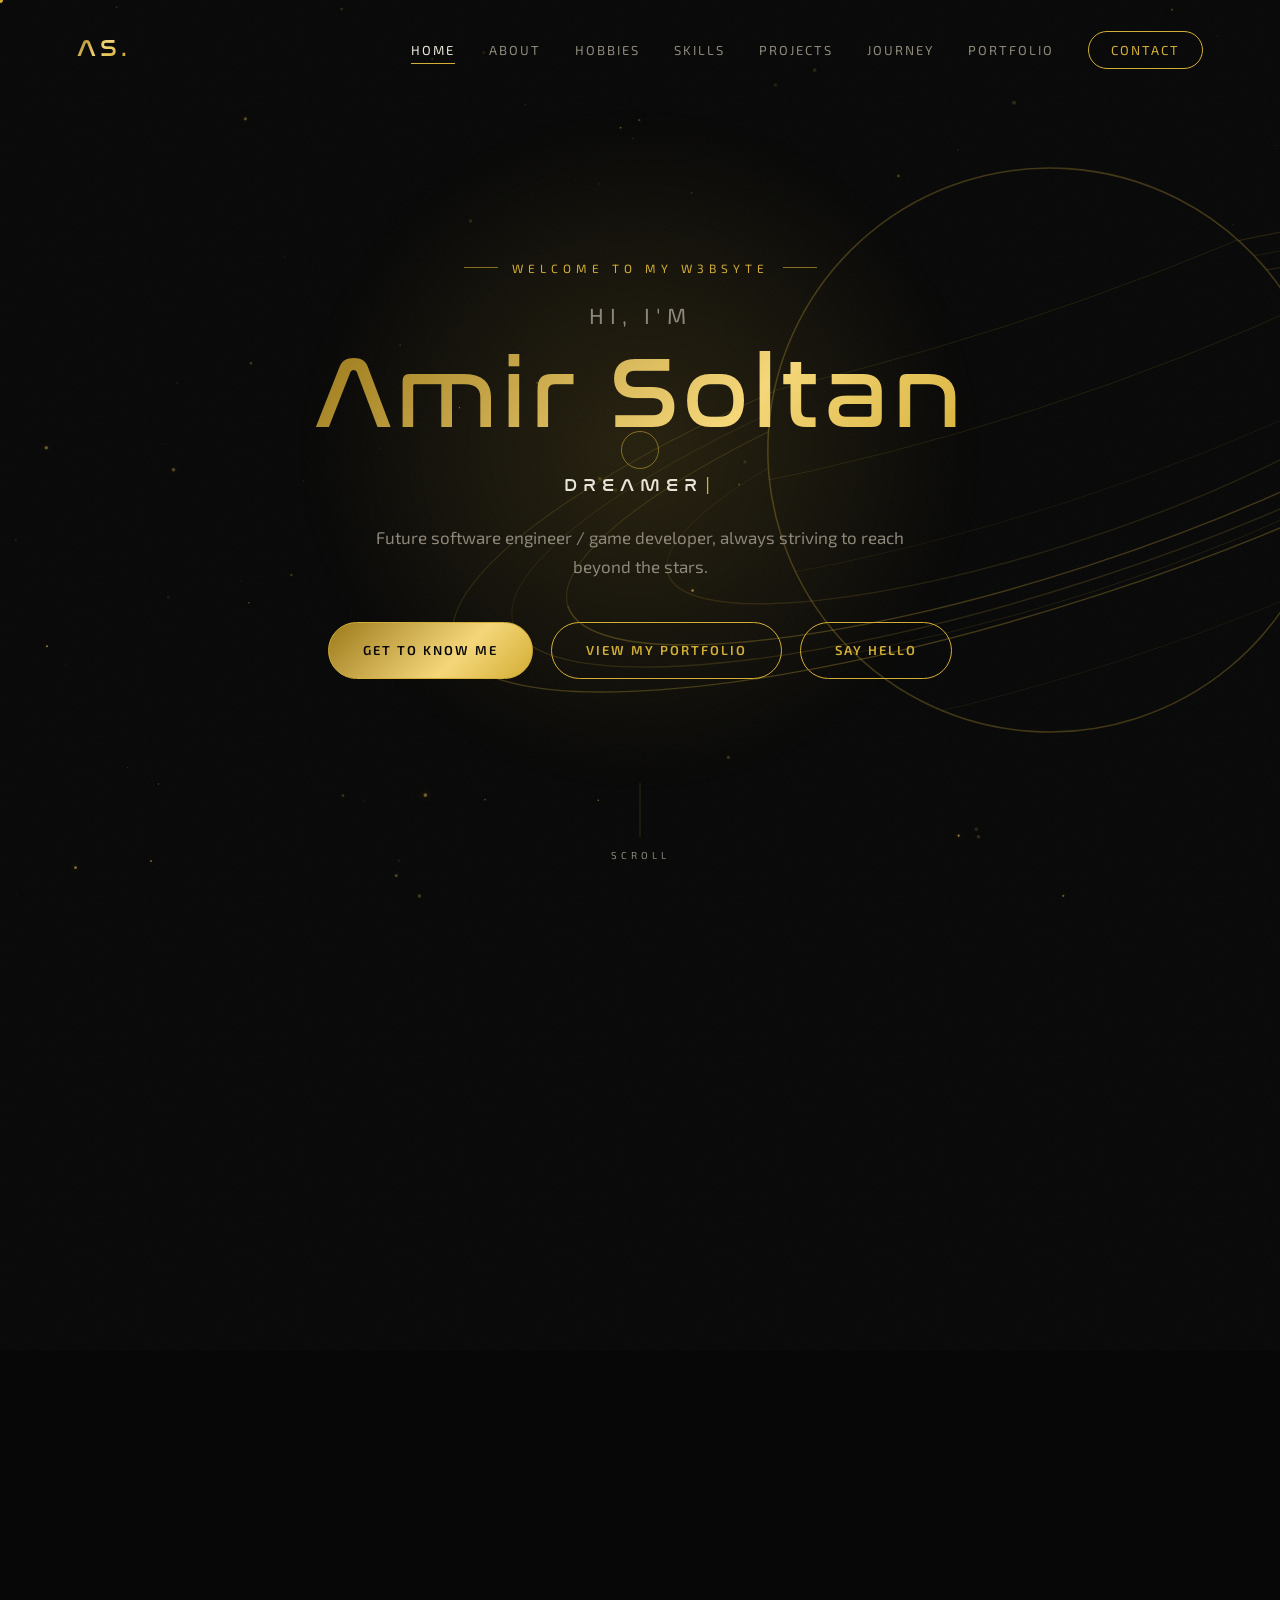
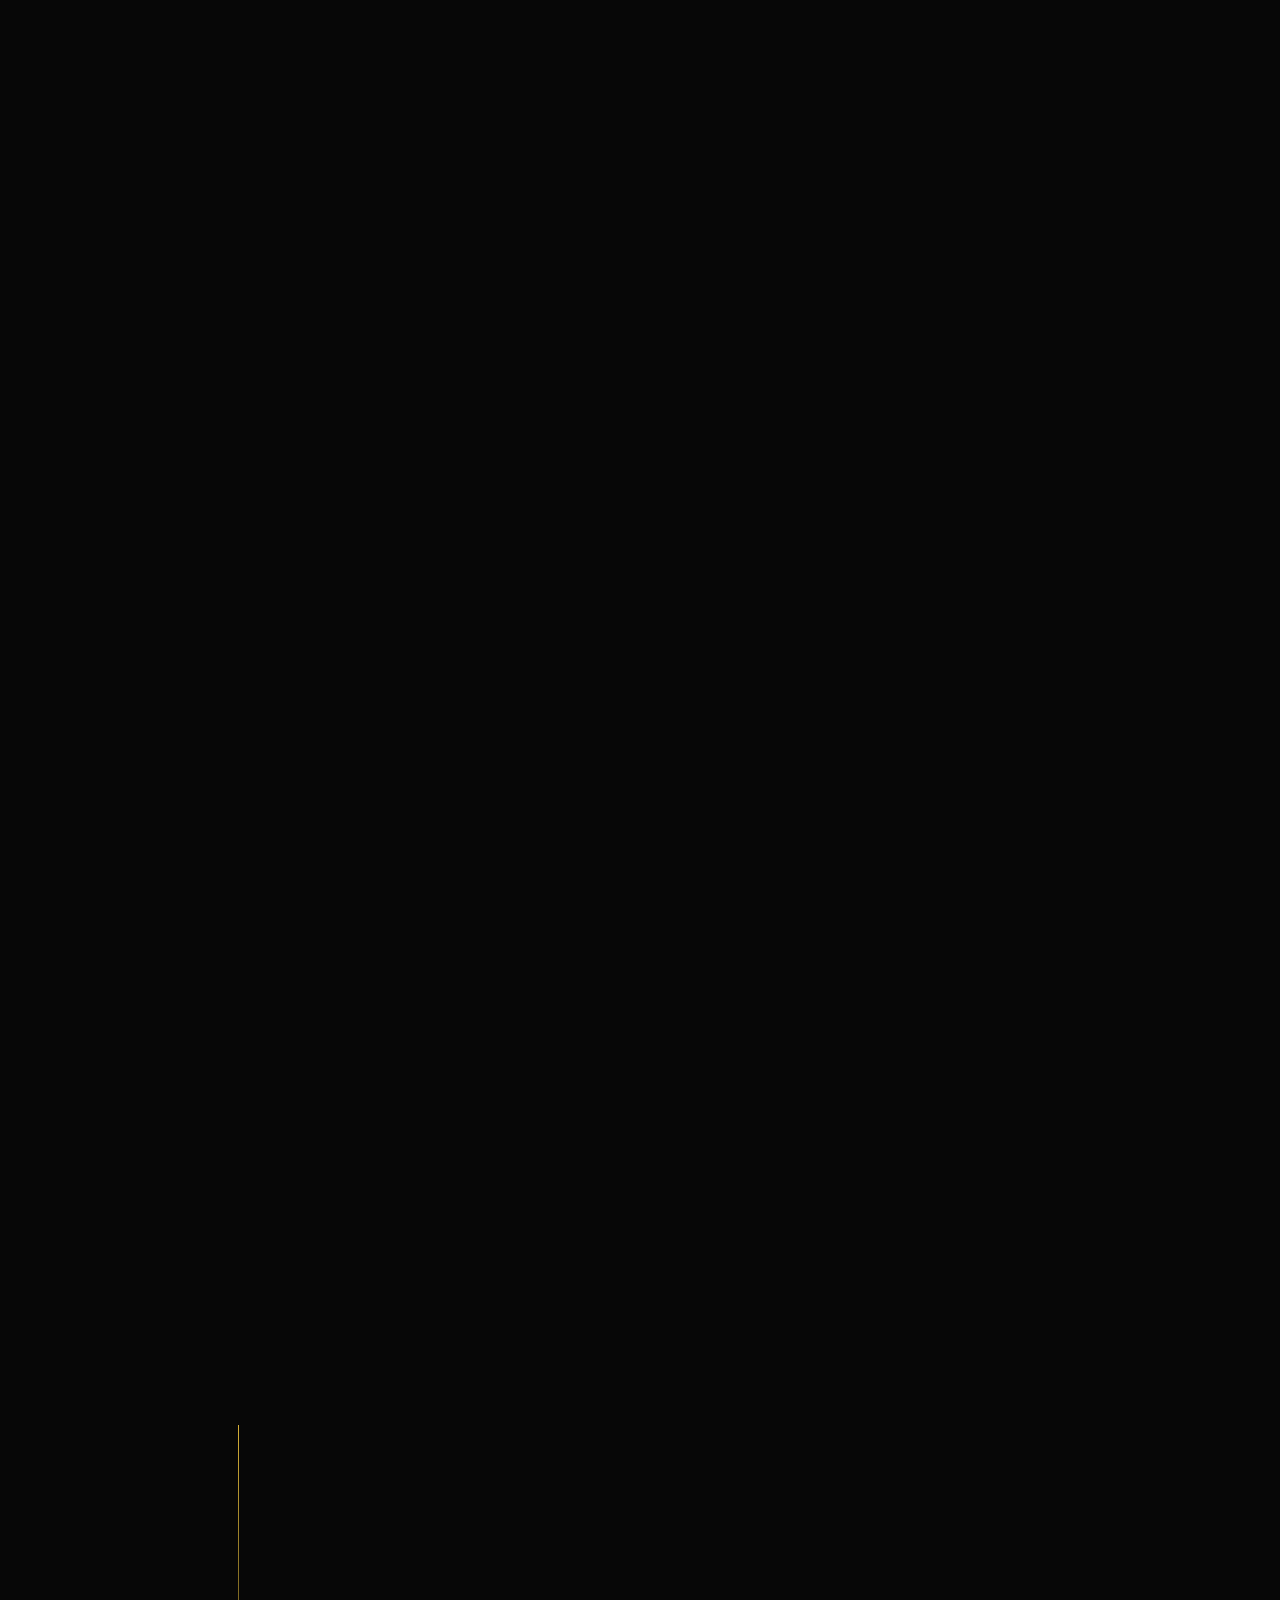
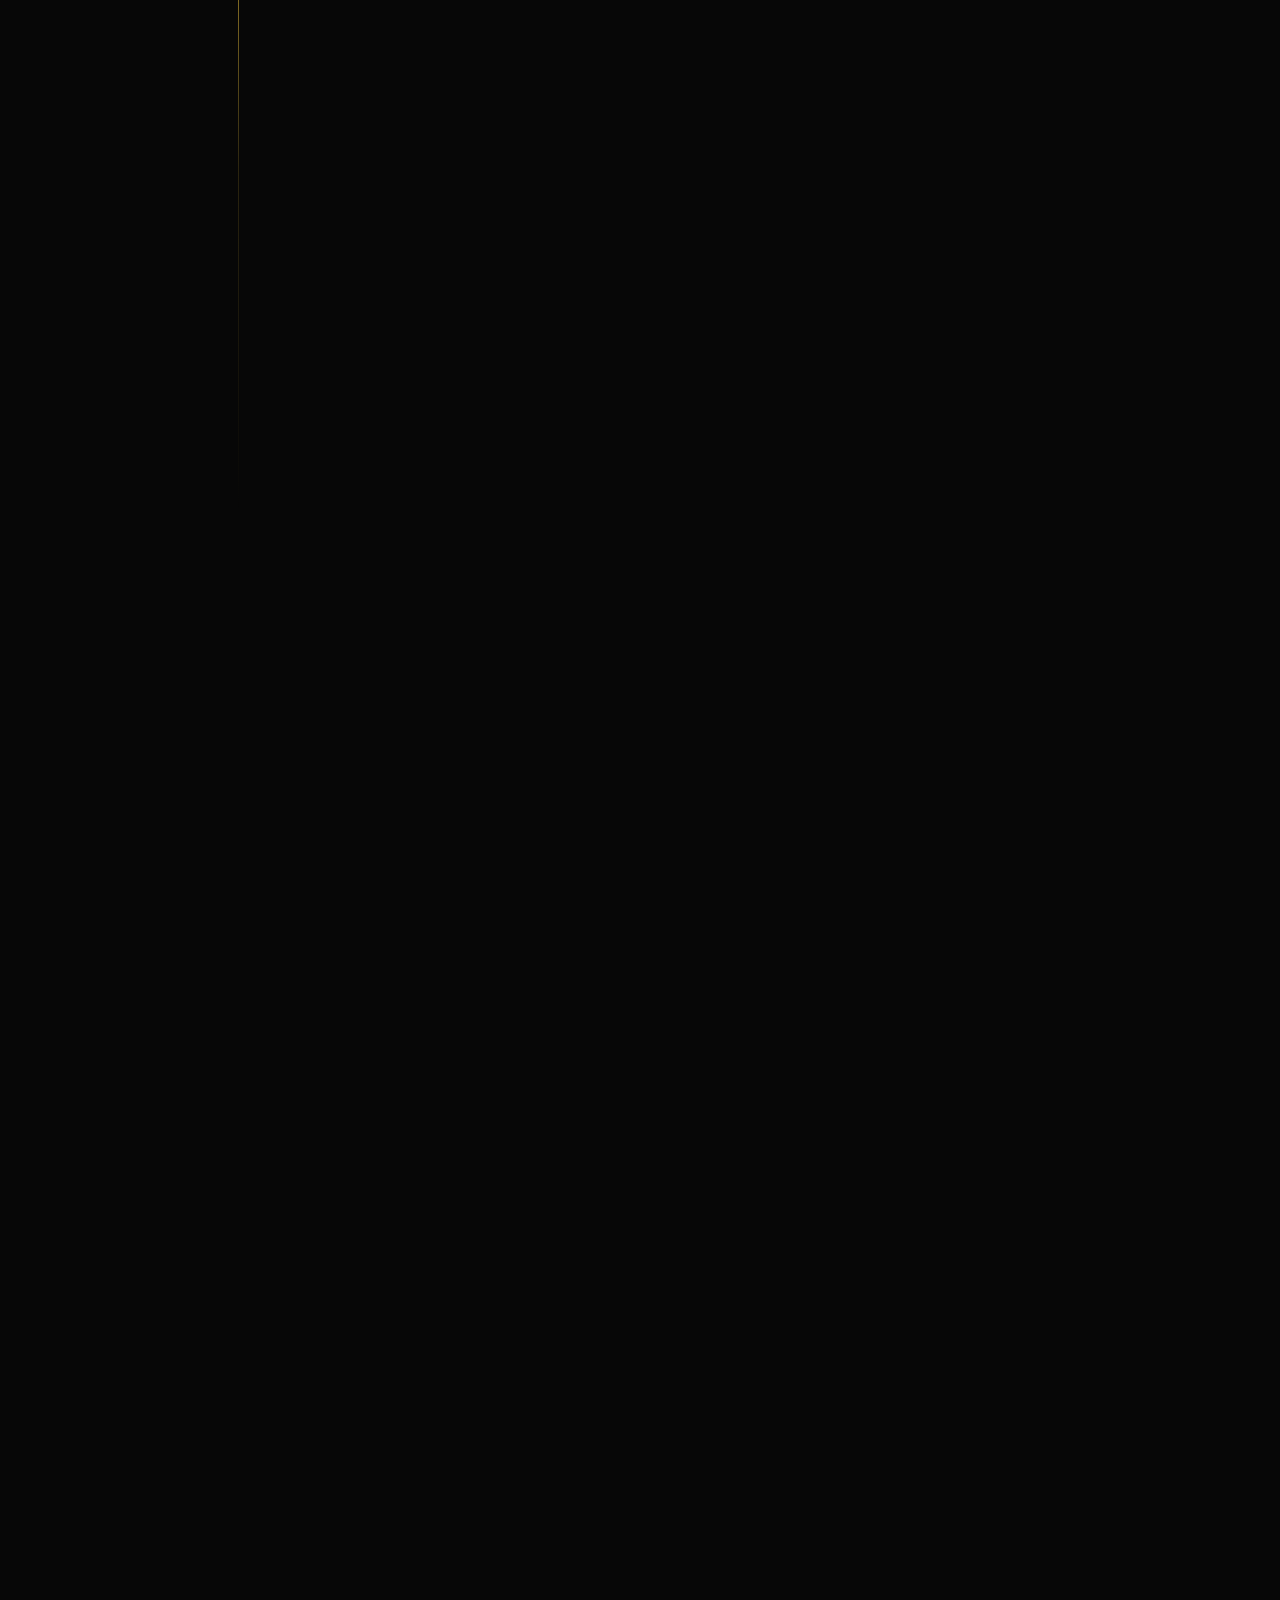
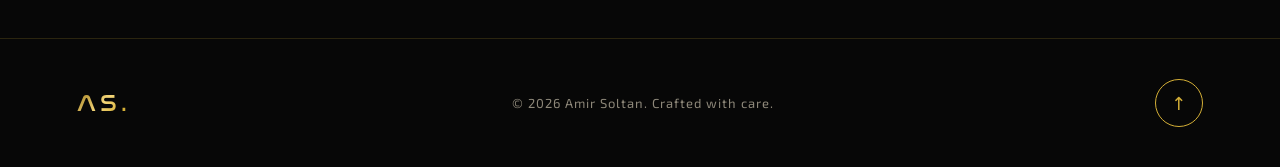
<file: index.html>
<!DOCTYPE html>
<html lang="en">
<head>
  <meta charset="UTF-8" />
  <meta name="viewport" content="width=device-width, initial-scale=1.0" />
  <title>Amir Soltan — Personal Website</title>
  <meta name="description" content="Personal website of Amir Soltan." />

  <link rel="preconnect" href="https://fonts.googleapis.com" />
  <link rel="preconnect" href="https://fonts.gstatic.com" crossorigin />
  <link href="https://fonts.googleapis.com/css2?family=Orbitron:wght@400;500;600;700;800&family=Exo+2:wght@300;400;500;600;700&display=swap" rel="stylesheet" />
  <link rel="stylesheet" href="style.css" />
</head>
<body>

  <!-- ===== Loading screen ===== -->
  <div class="preloader" id="preloader">
    <div class="preloader__mark">AS</div>
    <div class="preloader__bar"><span></span></div>
  </div>

  <!-- ===== Extras: cursor, scroll progress, background ===== -->
  <div class="cursor-dot" id="cursorDot"></div>
  <div class="cursor-ring" id="cursorRing"></div>
  <div class="scroll-progress" id="scrollProgress"></div>
  <canvas id="particles" aria-hidden="true"></canvas>
  <canvas id="meteors" aria-hidden="true"></canvas>
  <div class="planet" id="planet" aria-hidden="true">
    <svg class="planet__svg" viewBox="-300 -300 600 600" fill="none" stroke="currentColor" stroke-linecap="round">
      <defs>
        <clipPath id="planetClip"><circle r="118"/></clipPath>
      </defs>
      <g transform="rotate(-18)">
        <!-- rings, back half (hidden behind the planet) -->
        <g stroke-width="1.2" opacity=".55">
          <path d="M-262 0A262 64 0 0 1 262 0"/>
          <path d="M-236 0A236 57 0 0 1 236 0" opacity=".6"/>
          <path d="M-212 0A212 51 0 0 1 212 0"/>
          <path d="M-168 0A168 40 0 0 1 168 0" opacity=".5"/>
        </g>
        <!-- planet body -->
        <circle r="118" fill="var(--black)" stroke-width="1.6"/>
        <g clip-path="url(#planetClip)" stroke-width="1" opacity=".45">
          <path d="M-130 -62Q0 -48 130 -62"/>
          <path d="M-130 -26Q0 -10 130 -26"/>
          <path d="M-130 14Q0 32 130 14" opacity=".7"/>
          <path d="M-130 52Q0 72 130 52"/>
          <path d="M-130 84Q0 102 130 84" opacity=".7"/>
        </g>
        <!-- rings, front half (passes over the planet) -->
        <g stroke-width="1.4">
          <path d="M-262 0A262 64 0 0 0 262 0"/>
          <path d="M-236 0A236 57 0 0 0 236 0" opacity=".6"/>
          <path d="M-212 0A212 51 0 0 0 212 0"/>
          <path d="M-168 0A168 40 0 0 0 168 0" opacity=".5"/>
        </g>
      </g>
    </svg>
  </div>
  <div class="grain" aria-hidden="true"></div>

  <!-- ===== Navigation ===== -->
  <header class="nav" id="nav">
    <a href="#home" class="nav__logo">
      <span class="gold-text">AS</span><span class="nav__logo-dot">.</span>
    </a>
    <nav>
      <ul class="nav__links" id="navLinks">
        <li><a href="#home" class="nav__link active">Home</a></li>
        <li><a href="#about" class="nav__link">About</a></li>
        <li><a href="#hobbies" class="nav__link">Hobbies</a></li>
        <li><a href="#skills" class="nav__link">Skills</a></li>
        <li><a href="#projects" class="nav__link">Projects</a></li>
        <li><a href="#journey" class="nav__link">Journey</a></li>
        <li><a href="portfolio.html" class="nav__link">Portfolio</a></li>
        <li><a href="#contact" class="nav__link nav__link--cta">Contact</a></li>
      </ul>
    </nav>
    <button class="nav__toggle" id="navToggle" aria-label="Open menu">
      <span></span><span></span>
    </button>
  </header>

  <main>
    <!-- ===== HERO ===== -->
    <section class="hero" id="home">
      <div class="hero__glow"></div>
      <div class="hero__content">
        <p class="eyebrow reveal">WELCOME TO MY W3BSYTE</p>
        <h1 class="hero__title reveal">
          <span class="hero__hi">Hi, I'm</span>
          <span class="gold-text shimmer">Amir Soltan</span>
        </h1>
        <p class="hero__role reveal">
          <span class="typed" id="typed"></span><span class="caret">|</span>
        </p>
        <p class="hero__intro reveal">
          Future software engineer / game developer, always striving to reach beyond the stars.
        </p>
        <div class="hero__actions reveal">
          <a href="#about" class="btn btn--gold magnetic">Get to know me</a>
          <a href="portfolio.html" class="btn btn--ghost magnetic">View my portfolio</a>
          <a href="#contact" class="btn btn--ghost magnetic">Say hello</a>
        </div>
      </div>
      <a href="#about" class="scroll-hint" aria-label="Scroll down">
        <span class="scroll-hint__line"></span>
        <span>Scroll</span>
      </a>
    </section>

    <!-- ===== ABOUT ===== -->
    <section class="section" id="about">
      <div class="section__head reveal">
        <span class="section__num">01</span>
        <h2 class="section__title">About <em class="gold-text">Me</em></h2>
        <span class="section__line"></span>
      </div>

      <div class="about">
        <div class="about__side">
        <div class="about__photo reveal">
          <div class="about__frame tilt">
            <img src="images/me.jpg" alt="Amir Soltan" />
          </div>
        </div>

          <ul class="about__facts reveal">
            <li><span>Location</span>Bonifacio Global City, Philippines</li>
            <li><span>Focus</span>Game Development &amp; Software Engineering</li>
            <li><span>Languages</span>English</li>
            <li><span>Status</span>Open to opportunities</li>
          </ul>
        </div>

        <div class="about__text">
          <p class="lead reveal">
            From the Overwatch arena to the night sky, I aim beyond the stars.
          </p>
          <p class="reveal">
            Competing in an Overwatch esports league taught me what it takes to perform when it counts:
            split-second decisions, trust in your team, and the discipline to review every loss until it
            becomes a lesson. That mindset carried my team to first place in 9 separate tournaments, and
            every one of those wins was earned the same way: together, one round at a time.
          </p>
          <p class="reveal">
            Away from the screen, I’m drawn to the night sky. Astronomy keeps me curious and humble, a
            reminder that there is always more to explore than what we can see. Together, the arena and the
            cosmos shape how I live: compete with heart, stay curious, and never treat the stars as the limit.
          </p>
          <p class="reveal">
            Games are where all of it meets. I love playing them, and I love understanding how they work,
            which is why I’m into game development: turning ideas into worlds, mechanics, and moments that
            make other players feel what I feel when a match comes together.
          </p>

          <div class="stats reveal">
            <div class="stat"><span class="stat__num" data-count="6">0</span><p>Years of competitive Overwatch</p></div>
            <div class="stat"><span class="stat__num" data-count="9">0</span><p>Consecutive tournaments won</p></div>
            <div class="stat"><span class="stat__num" data-count="3000">0</span><span class="stat__plus">+</span><p>Hours of coding experience</p></div>
          </div>
        </div>
      </div>
    </section>

    <!-- ===== HOBBIES ===== -->
    <section class="section" id="hobbies">
      <div class="section__head reveal">
        <span class="section__num">02</span>
        <h2 class="section__title">Hobbies &amp; <em class="gold-text">Interests</em></h2>
        <span class="section__line"></span>
      </div>

      <div class="cards">
        <article class="card tilt reveal">
          <div class="card__icon">
            <svg viewBox="0 0 24 24"><path d="M9 18V5l12-2v13"/><circle cx="6" cy="18" r="3"/><circle cx="18" cy="16" r="3"/></svg>
          </div>
          <h3>Listening to Music</h3>
          <p>Music keeps me focused and locked in. I work and function better while listening to music I love — it keeps my mind in sync.</p>
        </article>
        <article class="card tilt reveal">
          <div class="card__icon">
            <svg viewBox="0 0 24 24"><rect x="2" y="6" width="20" height="12" rx="3"/><path d="M6 12h4M8 10v4"/><circle cx="16" cy="11" r=".5"/><circle cx="18" cy="13" r=".5"/></svg>
          </div>
          <h3>Games</h3>
          <p>When I'm not doing anything, I like to keep myself distracted and away from stress by playing games like Overwatch, Cyberpunk 2077 and Forza Horizon 6.</p>
        </article>
        <article class="card tilt reveal">
          <div class="card__icon">
            <svg viewBox="0 0 24 24"><rect x="2" y="2" width="20" height="20" rx="2.5"/><path d="M7 2v20M17 2v20M2 12h20M2 7h5M2 17h5M17 7h5M17 17h5"/></svg>
          </div>
          <h3>Movies</h3>
          <p>The same way I love playing games, I also love watching movies. Some of my favourites are Interstellar, Pacific Rim and Blade Runner 2049.</p>
        </article>
        <article class="card tilt reveal">
          <div class="card__icon">
            <svg viewBox="0 0 24 24"><path d="M20.24 12.24a6 6 0 0 0-8.49-8.49L5 10.5V19h8.5z"/><path d="M16 8 2 22M17.5 15H9"/></svg>
          </div>
          <h3>Writing</h3>
          <p>I love expressing how I feel towards the person I truly love. I often write poetry and letters as a way of telling her how I truly feel.</p>
        </article>
      </div>
    </section>

    <!-- ===== SKILLS ===== -->
    <section class="section" id="skills">
      <div class="section__head reveal">
        <span class="section__num">03</span>
        <h2 class="section__title">Skills &amp; <em class="gold-text">Strengths</em></h2>
        <span class="section__line"></span>
      </div>

      <ol class="strengths">
        <li class="strength reveal">
          <h3>Systems-Level Problem Solving</h3>
          <p>The same way I'd break down a match round by round, I break large, complex challenges into logical, manageable pieces, whether I'm debugging structured C++ programs or troubleshooting intricate technical workflows.</p>
        </li>
        <li class="strength reveal">
          <h3>Technical &amp; Creative Execution</h3>
          <p>Games are where logic and imagination meet for me. I bridge analytical precision with creative design through 3D modeling, procedural geometry generation, and building physics-grounded simulation assets from scratch, like my Tachyon 714 Light Sail.</p>
        </li>
        <li class="strength reveal">
          <h3>Iterative Persistence &amp; Attention to Detail</h3>
          <p>Esports taught me to review every loss until it becomes a lesson. I bring that same habit to my work, testing and revising until every technical specification and visual detail meets a high standard.</p>
        </li>
        <li class="strength reveal">
          <h3>Big-Picture Vision &amp; Curiosity</h3>
          <p>The night sky keeps me curious. A deep interest in astronomy, aerospace engineering and emerging technologies drives me to connect big, forward-looking ideas with practical execution, and to never treat the stars as the limit.</p>
        </li>
        <li class="strength reveal">
          <h3>Composure &amp; Self-Management</h3>
          <p>Competing at a professional level taught me to stay calm under pressure and trust the people around me. I balance intense focus on passion projects with steady efficiency on routine tasks, making step-by-step progress toward long-term goals without burning out.</p>
        </li>
      </ol>
    </section>

    <!-- ===== PROJECTS ===== -->
    <section class="section" id="projects">
      <div class="section__head reveal">
        <span class="section__num">04</span>
        <h2 class="section__title">Featured <em class="gold-text">Projects</em></h2>
        <span class="section__line"></span>
      </div>

      <div class="filters reveal" id="filters">
        <button class="filter active" data-filter="all">All</button>
        <button class="filter" data-filter="mods">Game Mods</button>
        <button class="filter" data-filter="software">Software</button>
      </div>

      <div class="projects" id="projectGrid">
        <article class="project reveal" data-cat="mods">
          <div class="project__img">
            <svg class="project__art" viewBox="0 0 320 200" fill="none" stroke="currentColor" stroke-width="1.6" stroke-linecap="round" stroke-linejoin="round" role="img" aria-label="Line drawing of a starship towed by a laser light sail">
              <!-- laser beam coming from behind the ship -->
              <path d="M312 58H44M312 142H44" stroke-dasharray="2 7" opacity=".5"/>
              <!-- mirrored sail dish -->
              <path d="M46 26Q10 100 46 174"/>
              <path d="M46 26Q30 100 46 174"/>
              <path d="M33 62l-6 1M30 100h-9M33 138l-6-1" opacity=".6"/>
              <!-- tethers -->
              <path d="M46 26L128 92M46 174L128 108M40 64L128 96M40 136L128 104" stroke-width="1" opacity=".55"/>
              <!-- ship: shield, cargo, radiators, engine -->
              <ellipse cx="132" cy="100" rx="4" ry="20"/>
              <path d="M136 100H262"/>
              <rect x="141" y="93" width="26" height="14" rx="2"/>
              <rect x="171" y="95" width="18" height="10" rx="2"/>
              <path d="M196 97L208 74H238L246 97M196 103L208 126H238L246 103"/>
              <path d="M214 74L210 97M226 74L226 97M214 126L210 103M226 126L226 103" stroke-width="1" opacity=".55"/>
              <path d="M250 95v10M256 95v10"/>
              <rect x="262" y="92" width="10" height="16" rx="1.5"/>
              <path d="M272 95L288 87V113L272 105"/>
            </svg>
          </div>
          <div class="project__body">
            <span class="project__cat">Kerbal Space Program Mod</span>
            <h3>Tachyon 714 Light Sail</h3>
            <p>A laser-pushed interstellar light sail I designed and built for KSP, made for recreating the ISV Venture Star or towing any ship you like. A 2.8&nbsp;m canister launches a seed pod 1.5&nbsp;km ahead on carbon-nanotube tethers, which unfolds into a 2&nbsp;km mirrored dish. Released open source on SpaceDock for KSP 1.12.5.</p>
            <a href="https://spacedock.info/mod/4729/Tachyon%20714%20Light%20Sail" class="project__link" target="_blank" rel="noopener">View on SpaceDock <span>→</span></a>
          </div>
        </article>
        <article class="project reveal" data-cat="software">
          <div class="project__img">
            <svg class="project__art" viewBox="0 0 320 200" fill="none" stroke="currentColor" stroke-width="1.6" stroke-linecap="round" stroke-linejoin="round" role="img" aria-label="Pulse Visualizer app icon">
              <!-- app tile -->
              <rect x="94" y="34" width="132" height="132" rx="30"/>
              <!-- spectrum bars -->
              <path stroke-width="3.2" d="M160 73L160 57.3M165.6 73.6L169.9 53.6M171 75.3L181.8 50.9M175.9 78.2L189.1 59.9M180.1 81.9L195.2 68.3M183.4 86.5L202.6 75.4M185.7 91.7L209.8 83.8M186.9 97.2L203.8 95.4M186.9 102.8L210.2 105.3M185.7 108.3L208.4 115.7M183.4 113.5L202.1 124.3M180.1 118.1L196.6 133M175.9 121.8L190.2 141.5M171 124.7L180.3 145.5M165.6 126.4L169.2 143.3M160 127L160 152.9M154.4 126.4L149.7 148.3M149 124.7L141.1 142.5M144.1 121.8L130.5 140.6M139.9 118.1L119.8 136.2M136.6 113.5L119.5 123.4M134.3 108.3L118.9 113.4M133.1 102.8L105.9 105.7M133.1 97.2L108 94.5M134.3 91.7L118.4 86.5M136.6 86.5L116.9 75.1M139.9 81.9L118.4 62.5M144.1 78.2L131.9 61.4M149 75.3L143.2 62.3M154.4 73.6L148.6 46.6"/>
              <!-- centre ring -->
              <circle cx="160" cy="100" r="17"/>
              <circle cx="160" cy="100" r="6" fill="currentColor"/>
            </svg>
          </div>
          <div class="project__body">
            <span class="project__cat">C++ Application · Deprecated</span>
            <h3>Pulse Visualizer</h3>
            <p>A real-time audio visualizer I built purely in C++. Link it to Spotify and it syncs with what you're listening to, displaying the song's lyrics live. Choose between three visualizer modes (classic bars, my signature circle visualizer, and a pulsing ring) and customise nearly every part of the look.</p>
            <p class="project__note">Version 1 has been retired and is no longer available to download. All development has moved to Pulse Visualizer 2.0, a full overhaul that builds on everything here.</p>
            <span class="project__link project__link--soon">GitHub discontinued</span>
          </div>
        </article>
        <article class="project reveal" data-cat="software">
          <div class="project__img">
            <svg class="project__art" viewBox="0 0 320 200" fill="none" stroke="currentColor" stroke-width="1.6" stroke-linecap="round" stroke-linejoin="round" role="img" aria-label="Pulse Visualizer 2.0 app icon">
              <!-- app tile -->
              <rect x="94" y="34" width="132" height="132" rx="30"/>
              <!-- spectrum bars -->
              <path stroke-width="3.2" d="M160 73L160 57.3M165.6 73.6L169.9 53.6M171 75.3L181.8 50.9M175.9 78.2L189.1 59.9M180.1 81.9L195.2 68.3M183.4 86.5L202.6 75.4M185.7 91.7L209.8 83.8M186.9 97.2L203.8 95.4M186.9 102.8L210.2 105.3M185.7 108.3L208.4 115.7M183.4 113.5L202.1 124.3M180.1 118.1L196.6 133M175.9 121.8L190.2 141.5M171 124.7L180.3 145.5M165.6 126.4L169.2 143.3M160 127L160 152.9M154.4 126.4L149.7 148.3M149 124.7L141.1 142.5M144.1 121.8L130.5 140.6M139.9 118.1L119.8 136.2M136.6 113.5L119.5 123.4M134.3 108.3L118.9 113.4M133.1 102.8L105.9 105.7M133.1 97.2L108 94.5M134.3 91.7L118.4 86.5M136.6 86.5L116.9 75.1M139.9 81.9L118.4 62.5M144.1 78.2L131.9 61.4M149 75.3L143.2 62.3M154.4 73.6L148.6 46.6"/>
              <!-- centre ring -->
              <circle cx="160" cy="100" r="17"/>
              <circle cx="160" cy="100" r="6" fill="currentColor"/>
              <!-- V2 badge -->
              <rect x="203" y="21" width="46" height="26" rx="13" fill="#1a160b"/>
              <text class="project__badge" x="226" y="34.5" text-anchor="middle" dominant-baseline="middle" fill="currentColor" stroke="none">V2</text>
            </svg>
          </div>
          <div class="project__body">
            <span class="project__cat">C++ Application · Out Now</span>
            <h3>Pulse Visualizer 2.0</h3>
            <p>The full release of my massive overhaul for Pulse Visualizer. It keeps everything the original does (the three visualizer modes, Spotify lyric sync and deep customisation) and pushes it all much further, with more polish, better performance and even more control over every part of the visuals.</p>
            <a href="https://github.com/ELCTRSPHR/PulseVisualizer" class="project__link" target="_blank" rel="noopener">View on GitHub <span>→</span></a>
          </div>
        </article>
      </div>
    </section>

    <!-- ===== JOURNEY / TIMELINE ===== -->
    <section class="section" id="journey">
      <div class="section__head reveal">
        <span class="section__num">05</span>
        <h2 class="section__title">My <em class="gold-text">Journey</em></h2>
        <span class="section__line"></span>
      </div>

      <div class="timeline">
        <div class="timeline__item reveal">
          <span class="timeline__date">2026 — Present</span>
          <h3>BSEMC College Student</h3>
          <p class="timeline__place">College of Innovation and Integrated Technology</p>
          <p>Studying Entertainment and Multimedia Computing, the field I've wanted to be in all along. I'm building the skills for my future career here, going deep into programming and 3D modeling, and finally learning the craft behind the games and software I've always been drawn to.</p>
        </div>
        <div class="timeline__item reveal">
          <span class="timeline__date">2024 — 2026</span>
          <h3>Senior High School, STEM</h3>
          <p class="timeline__place">CEU Malolos</p>
          <p>I studied under the Caregiving track of the STEM strand, a path with little connection to the career I wanted. It wasn't the right fit, but it made me certain of where I actually belonged, and pushed me to pursue it with full commitment the moment I had the chance.</p>
        </div>
        <div class="timeline__item reveal">
          <span class="timeline__date">2019 — 2025</span>
          <h3>Professional Overwatch Team</h3>
          <p class="timeline__place">Competitive Esports</p>
          <p>Being accepted onto a professional team was where it all started. Competing at that level taught me discipline, teamwork and how to perform under pressure, along with the habit of constantly analysing and improving. It's where I learned what makes me great today. I'm taking a break from competing for now.</p>
        </div>
      </div>
    </section>

    <!-- ===== QUOTE ===== -->
    <section class="quote reveal">
      <blockquote>
        <span class="quote__mark gold-text">“</span>
        No matter how high you dream, Reach for the Stars, Always.
        <cite>— Amir Soltan</cite>
      </blockquote>
    </section>

    <!-- ===== CONTACT ===== -->
    <section class="section" id="contact">
      <div class="section__head reveal">
        <span class="section__num">06</span>
        <h2 class="section__title">Get In <em class="gold-text">Touch</em></h2>
        <span class="section__line"></span>
      </div>

      <div class="contact">
        <div class="contact__info reveal">
          <p class="lead">Have a question, an idea, or just want to say hi? My inbox is always open.</p>
          <a href="mailto:amirsamehow1@gmail.com" class="contact__line">
            <span>Email</span> amirsamehow1@gmail.com
          </a>
          <a href="tel:+639662349787" class="contact__line">
            <span>Phone</span> +63 966 234 9787
          </a>
          <div class="socials">
            <a href="https://www.instagram.com/x33am_r/" target="_blank" rel="noopener" aria-label="Instagram" class="magnetic"><svg viewBox="0 0 24 24"><rect x="2" y="2" width="20" height="20" rx="5"/><circle cx="12" cy="12" r="4"/><circle cx="17.5" cy="6.5" r=".6"/></svg></a>
            <a href="https://github.com/ELCTRSPHR" target="_blank" rel="noopener" aria-label="GitHub" class="magnetic"><svg viewBox="0 0 24 24"><path d="M9 19c-5 1.5-5-2.5-7-3m14 6v-3.87a3.37 3.37 0 0 0-.94-2.61c3.14-.35 6.44-1.54 6.44-7A5.44 5.44 0 0 0 20 4.77 5.07 5.07 0 0 0 19.91 1S18.73.65 16 2.48a13.38 13.38 0 0 0-7 0C6.27.65 5.09 1 5.09 1A5.07 5.07 0 0 0 5 4.77a5.44 5.44 0 0 0-1.5 3.78c0 5.42 3.3 6.61 6.44 7A3.37 3.37 0 0 0 9 18.13V22"/></svg></a>
          </div>
        </div>

        <form class="contact__form reveal" id="contactForm">
          <div class="field">
            <input type="text" id="name" required placeholder=" " />
            <label for="name">Your name</label>
          </div>
          <div class="field">
            <input type="email" id="email" required placeholder=" " />
            <label for="email">Your email</label>
          </div>
          <div class="field">
            <textarea id="message" rows="5" required placeholder=" "></textarea>
            <label for="message">Your message</label>
          </div>
          <input type="text" name="_honey" class="form-honey" tabindex="-1" autocomplete="off" aria-hidden="true" />
          <button type="submit" class="btn btn--gold magnetic">Send message</button>
          <p class="form-note" id="formNote"></p>
        </form>
      </div>
    </section>
  </main>

  <!-- ===== FOOTER ===== -->
  <footer class="footer">
    <a href="#home" class="nav__logo"><span class="gold-text">AS</span><span class="nav__logo-dot">.</span></a>
    <p>© <span id="year"></span> Amir Soltan. Crafted with care.</p>
    <a href="#home" class="to-top magnetic" id="toTop" aria-label="Back to top">↑</a>
  </footer>

  <script src="script.js"></script>
</body>
</html>
</file>
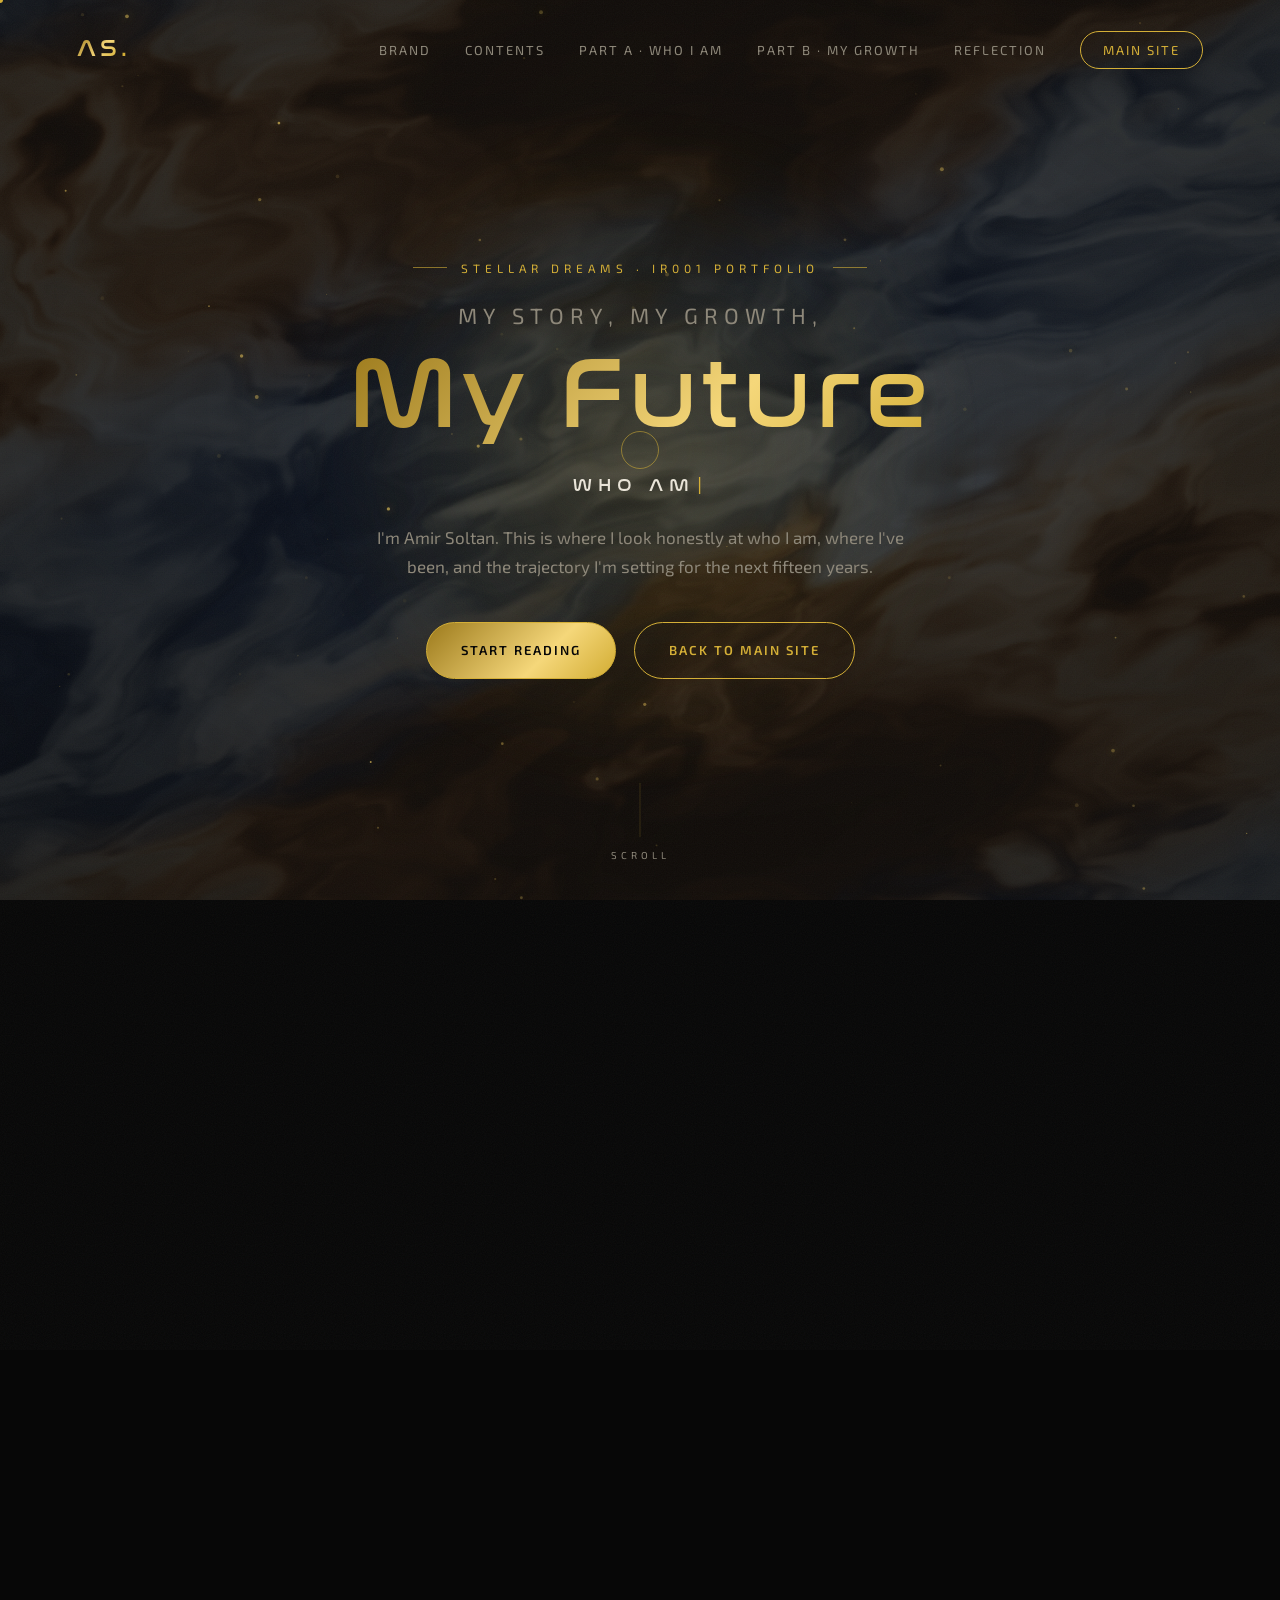
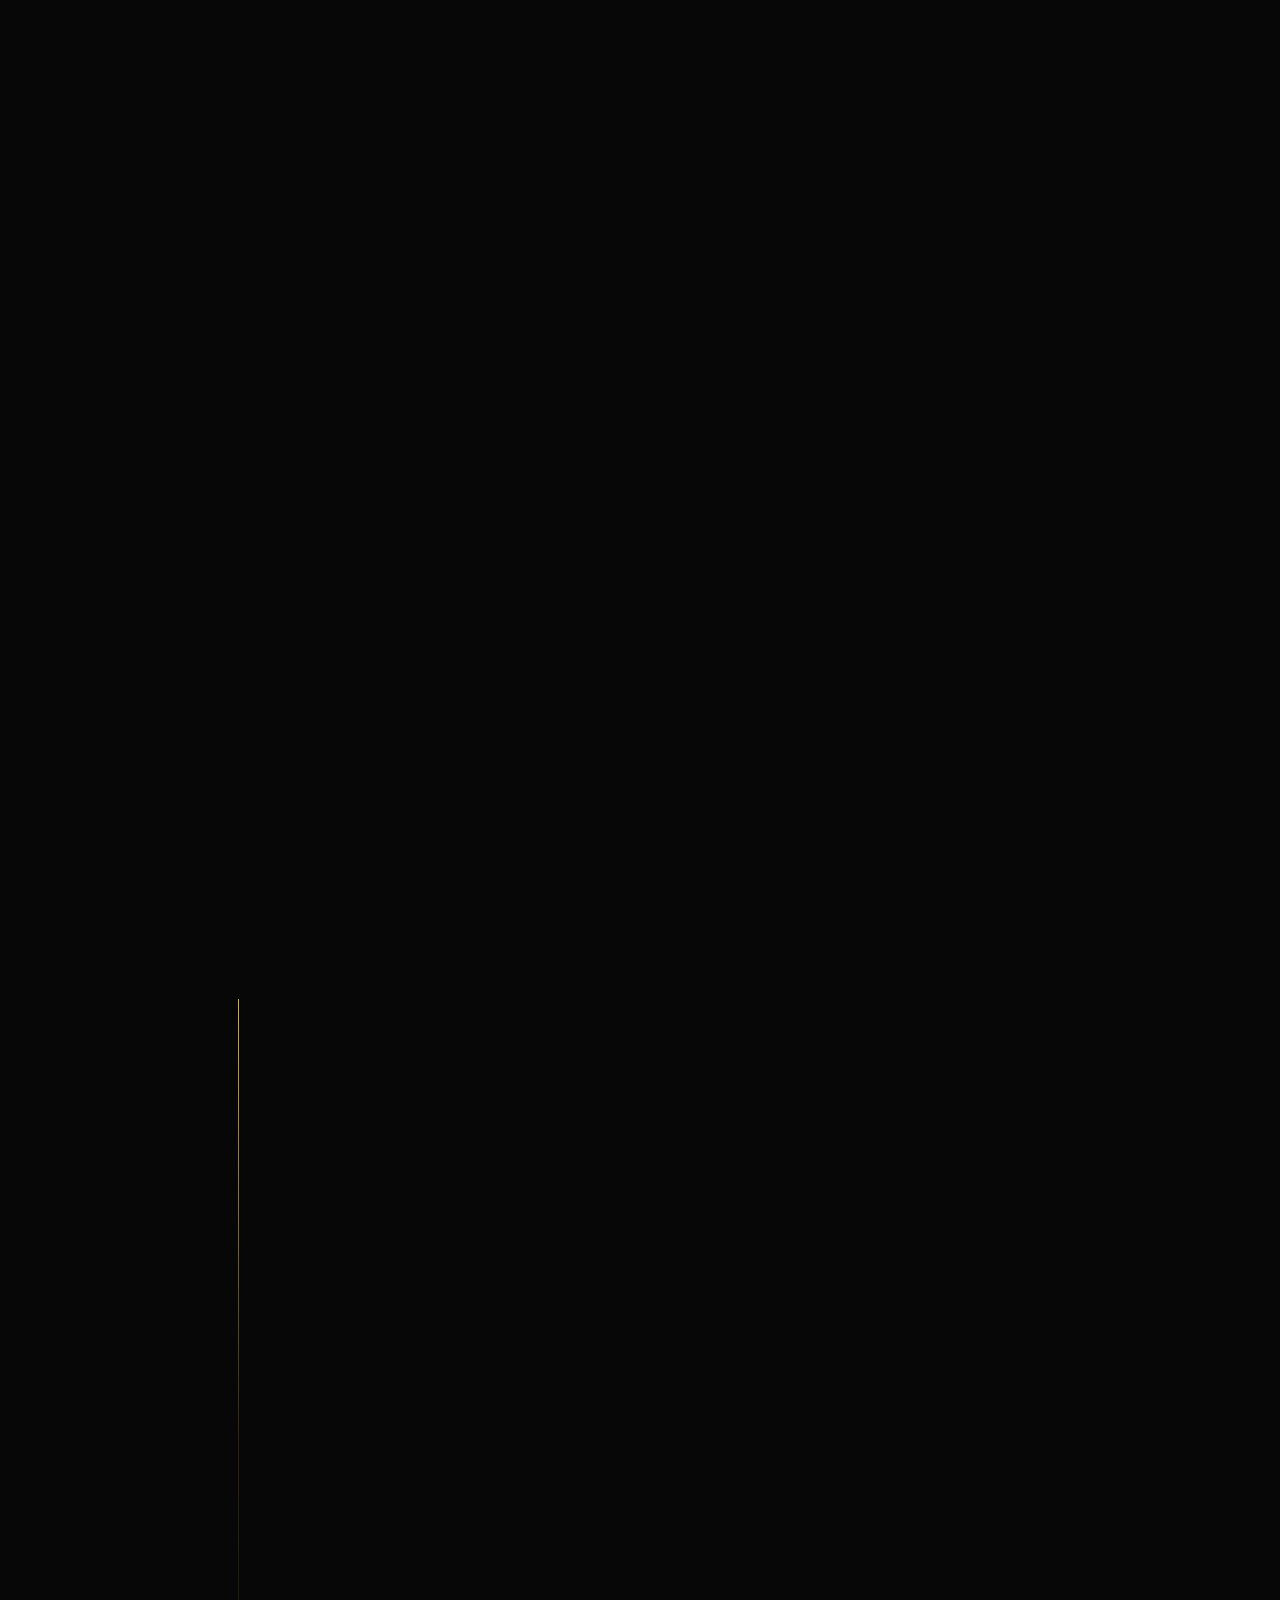
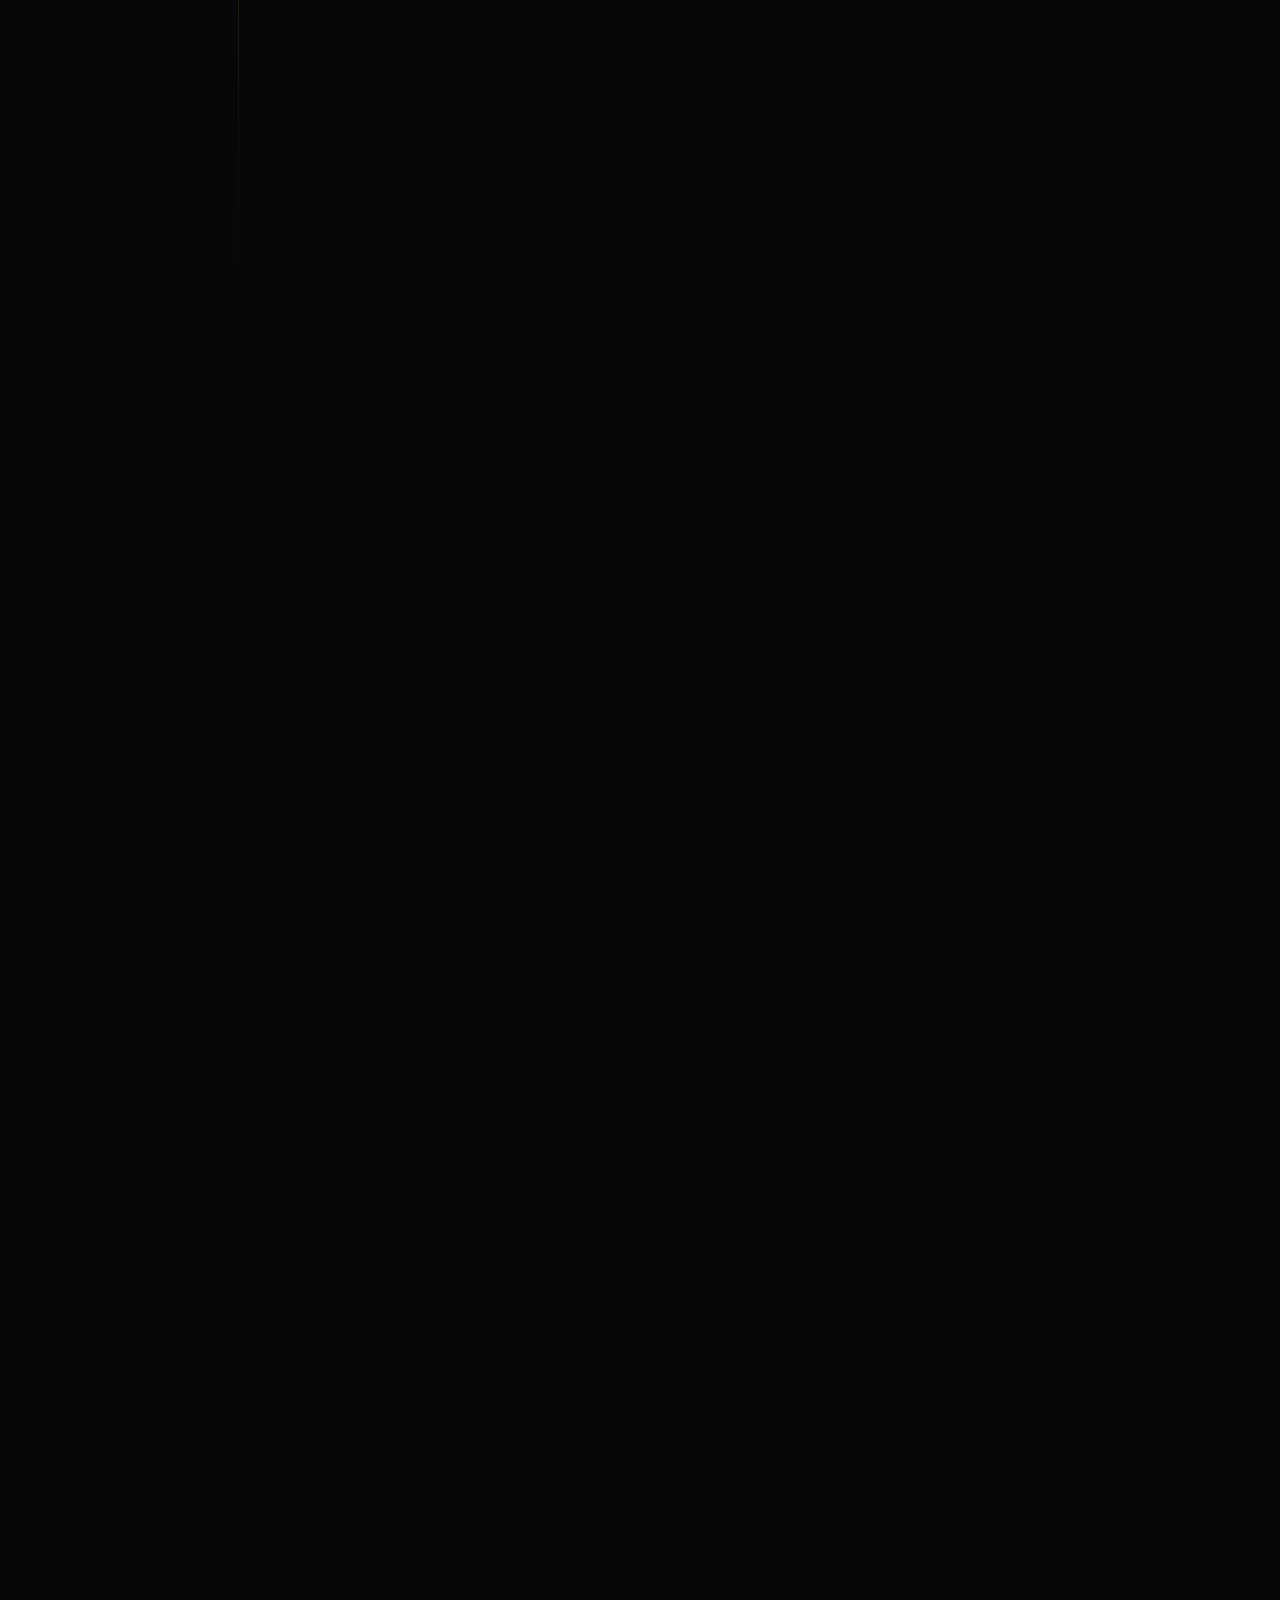
<file: portfolio.html>
<!DOCTYPE html>
<html lang="en">
<head>
  <meta charset="UTF-8" />
  <meta name="viewport" content="width=device-width, initial-scale=1.0" />
  <title>Stellar Dreams — Amir Soltan's Portfolio</title>
  <meta name="description" content="Stellar Dreams. Where imagination reaches orbit: the self-development portfolio of Amir Soltan." />

  <link rel="preconnect" href="https://fonts.googleapis.com" />
  <link rel="preconnect" href="https://fonts.gstatic.com" crossorigin />
  <link href="https://fonts.googleapis.com/css2?family=Anton&family=Orbitron:wght@400;500;600;700;800&family=Exo+2:wght@300;400;500;600;700&display=swap" rel="stylesheet" />
  <link rel="stylesheet" href="style.css" />
</head>
<body>

  <!-- ===== Loading screen ===== -->
  <div class="preloader" id="preloader">
    <div class="preloader__mark">AS</div>
    <div class="preloader__bar"><span></span></div>
  </div>

  <!-- ===== Extras: cursor, scroll progress, background ===== -->
  <div class="cursor-dot" id="cursorDot"></div>
  <div class="cursor-ring" id="cursorRing"></div>
  <div class="scroll-progress" id="scrollProgress"></div>
  <canvas id="liquid" class="liquid" aria-hidden="true"></canvas>
  <div class="liquid-shade" aria-hidden="true"></div>
  <canvas id="particles" aria-hidden="true"></canvas>
  <div class="grain" aria-hidden="true"></div>

  <!-- ===== Navigation ===== -->
  <header class="nav" id="nav">
    <a href="index.html" class="nav__logo" aria-label="Back to the main website">
      <span class="gold-text">AS</span><span class="nav__logo-dot">.</span>
    </a>
    <nav>
      <ul class="nav__links" id="navLinks">
        <li><a href="#brand" class="nav__link">Brand</a></li>
        <li><a href="#contents" class="nav__link">Contents</a></li>
        <li><a href="#part-a" class="nav__link">Part A · Who I Am</a></li>
        <li><a href="#part-b" class="nav__link">Part B · My Growth</a></li>
        <li><a href="#reflection" class="nav__link">Reflection</a></li>
        <li><a href="index.html" class="nav__link nav__link--cta">Main Site</a></li>
      </ul>
    </nav>
    <button class="nav__toggle" id="navToggle" aria-label="Open menu">
      <span></span><span></span>
    </button>
  </header>

  <main>
    <!-- ===== HERO ===== -->
    <section class="hero" id="home">
      <div class="hero__glow"></div>
      <div class="hero__content">
        <p class="eyebrow reveal">Stellar Dreams · IR001 Portfolio</p>
        <h1 class="hero__title reveal">
          <span class="hero__hi">My Story, My Growth,</span>
          <span class="gold-text shimmer">My Future</span>
        </h1>
        <p class="hero__role reveal">
          <span class="typed" id="typed" data-roles="Who am I?|What have I discovered?|Who do I aspire to become?|How will I achieve my goals?"></span><span class="caret">|</span>
        </p>
        <p class="hero__intro reveal">
          I'm Amir Soltan. This is where I look honestly at who I am, where I've been, and the
          trajectory I'm setting for the next fifteen years.
        </p>
        <div class="hero__actions reveal">
          <a href="#brand" class="btn btn--gold magnetic">Start reading</a>
          <a href="index.html" class="btn btn--ghost magnetic">Back to main site</a>
        </div>
      </div>
      <a href="#brand" class="scroll-hint" aria-label="Scroll down">
        <span class="scroll-hint__line"></span>
        <span>Scroll</span>
      </a>
    </section>

    <!-- ===== PERSONAL BRAND ===== -->
    <section class="section" id="brand" data-nav="brand">
      <div class="section__head reveal">
        <span class="section__num">✦</span>
        <h2 class="section__title">My Personal <em class="gold-text">Brand</em></h2>
        <span class="section__line"></span>
      </div>

      <div class="brand">
        <a href="images/stellar-dreams.jpg" class="brand__poster tilt reveal" target="_blank" rel="noopener" aria-label="Open the full Stellar Dreams poster">
          <img src="images/stellar-dreams.jpg" alt="Stellar Dreams poster: a starship flying past a ringed planet, signed Venture" />
        </a>

        <div class="brand__text">
          <span class="brand__kicker reveal">The official brand of this portfolio</span>
          <h3 class="brand__name reveal">Stellar<br />Dreams</h3>
          <p class="brand__motto reveal">
            Where imagination reaches orbit.<br />
            Crafting visions beyond the horizon.<br />
            Sleep deep. Wake inspired.
          </p>
          <img class="brand__sig reveal" src="images/venture-signature.png" alt="Venture, my signature" />

          <ul class="about__facts reveal">
            <li><span>Name</span>Soltan, Amir</li>
            <li><span>Signature</span>Venture</li>
            <li><span>Home</span><a href="https://elctrsphr.github.io/personal-website/" class="brand__url" target="_blank" rel="noopener">elctrsphr.github.io/personal-website</a></li>
            <li><span>Palette</span>
              <span class="swatches" aria-label="Brand colours: deep space black, bone white, engine red, steel blue, gold">
                <i style="background:#070707"></i><i style="background:#ebe7dc"></i><i style="background:#c8343a"></i><i style="background:#4f7396"></i><i style="background:#d4af37"></i>
              </span>
            </li>
          </ul>

          <p class="brand__meaning reveal">
            <strong class="hl">What it means.</strong> Stellar Dreams is how I want my work to be remembered: big
            ideas that actually get launched. The starship is the ISV Venture Star, the ship that pulled me into
            interstellar design and inspired my Tachyon 714 light sail, heading for a ringed world, the way I'm
            heading for goals that once felt out of reach. <em>Venture</em> is my signature, because every project
            is a voyage into something I haven't done before.
          </p>
        </div>
      </div>
    </section>

    <!-- ===== CONTENTS ===== -->
    <section class="section" id="contents">
      <div class="section__head reveal">
        <span class="section__num">00</span>
        <h2 class="section__title">Table of <em class="gold-text">Contents</em></h2>
        <span class="section__line"></span>
      </div>

      <div class="toc">
        <div class="toc__col reveal">
          <a href="#part-a" class="toc__label">Part A · Qualification Portfolio</a>
          <ol>
            <li><a href="#about-me"><span>A1</span>About Me<i>→</i></a></li>
            <li><a href="#education"><span>A2</span>Educational Background<i>→</i></a></li>
            <li><a href="#strengths-weaknesses"><span>A3</span>Strengths &amp; Weaknesses<i>→</i></a></li>
            <li><a href="#values"><span>A4</span>Values &amp; Principles<i>→</i></a></li>
            <li><a href="#vision-mission"><span>A5</span>Vision &amp; Mission<i>→</i></a></li>
            <li><a href="#achievements"><span>A6</span>Achievements &amp; Milestones<i>→</i></a></li>
            <li><a href="#best-works"><span>A7</span>Best Works<i>→</i></a></li>
          </ol>
        </div>
        <div class="toc__col reveal">
          <a href="#part-b" class="toc__label">Part B · Competence Portfolio</a>
          <ol>
            <li><a href="#skills-inventory"><span>B1</span>Skills Inventory<i>→</i></a></li>
            <li><a href="#goals"><span>B2</span>Goals: 5, 10 &amp; 15 Years<i>→</i></a></li>
            <li><a href="#smart"><span>B3</span>SMART Goal-Setting<i>→</i></a></li>
            <li><a href="#life-map"><span>B4</span>Life Map &amp; Vision Board<i>→</i></a></li>
            <li><a href="#growth"><span>B5</span>Evidence of Growth<i>→</i></a></li>
            <li><a href="#challenges"><span>B6</span>Overcoming Challenges<i>→</i></a></li>
          </ol>
          <a href="#reflection" class="toc__end"><span>★</span>Final Reflection &amp; Commitment<i>→</i></a>
        </div>
      </div>
    </section>

    <!-- =========================================================
         PART A — QUALIFICATION PORTFOLIO
         ========================================================= -->
    <section class="part" id="part-a" data-nav="part-a">
      <div class="part__inner reveal">
        <span class="part__tag">Part A</span>
        <h2 class="part__title">Qualification <em class="gold-text">Portfolio</em></h2>
        <p class="part__sub">The story of who I am, told with evidence, context and honest reflection.</p>
      </div>
    </section>

    <!-- ===== A1 ABOUT ME ===== -->
    <section class="section" id="about-me" data-nav="part-a">
      <div class="section__head reveal">
        <span class="section__num">A1</span>
        <h2 class="section__title">About <em class="gold-text">Me</em></h2>
        <span class="section__line"></span>
      </div>

      <div class="about">
        <div class="about__side">
          <div class="about__photo reveal">
            <div class="about__frame tilt">
              <img src="images/me.jpg" alt="Portrait of Amir Soltan" />
            </div>
          </div>
          <ul class="about__facts reveal">
            <li><span>Name</span>Amir Soltan</li>
            <li><span>Program</span>BS Entertainment &amp; Multimedia Computing</li>
            <li><span>Based in</span>Bonifacio Global City, Philippines</li>
            <li><span>Driven by</span>Games · Space · Code</li>
          </ul>
        </div>

        <div class="about__text">
          <p class="lead reveal">A competitor at heart, a creator by choice, and a stargazer who never treats the sky as the limit.</p>
          <p class="reveal">
            <strong class="hl">Personality.</strong> I'm calm under pressure, focused, and quietly stubborn about getting
            things right. Years of competitive play made me analytical: I like to break problems apart, study
            what went wrong, and come back better. I'm also a romantic at heart. I write poetry and letters
            for the person I love, because some things deserve more than a quick message.
          </p>
          <p class="reveal">
            <strong class="hl">Interests &amp; passions.</strong> Games are where everything I love meets: logic,
            art, story and competition. Outside of them, I'm drawn to astronomy and aerospace, to music that
            keeps me locked in, and to films like <em>Interstellar</em> and <em>Blade Runner 2049</em> that make
            the universe feel huge and personal at the same time.
          </p>
          <p class="reveal">
            <strong class="hl">Meaningful experiences.</strong> Being accepted onto a professional Overwatch team in
            2019 changed how I see myself. It was the first time I was trusted to perform at a high level,
            and it taught me that talent only matters when it's paired with discipline and trust in a team.
          </p>
          <ul class="chips reveal" aria-label="Interests">
            <li>Game development</li><li>Astronomy</li><li>Aerospace</li><li>Esports</li>
            <li>3D modeling</li><li>Music</li><li>Film</li><li>Poetry &amp; letters</li>
          </ul>
        </div>
      </div>

      <p class="reflect reveal"><span>Reflection</span>
        Writing this made me notice a pattern: everything I love involves exploring something bigger than
        me, whether that's a match, a codebase or the night sky. That curiosity is the thread that ties my
        whole story together.
      </p>
    </section>

    <!-- ===== A2 EDUCATIONAL BACKGROUND ===== -->
    <section class="section" id="education" data-nav="part-a">
      <div class="section__head reveal">
        <span class="section__num">A2</span>
        <h2 class="section__title">Educational <em class="gold-text">Background</em></h2>
        <span class="section__line"></span>
      </div>

      <div class="timeline">
        <div class="timeline__item reveal">
          <span class="timeline__date">2026 — Present</span>
          <h3>BS Entertainment &amp; Multimedia Computing</h3>
          <p class="timeline__place">College of Innovation and Integrated Technology</p>
          <p>The program I always wanted. I'm going deep into programming and 3D modeling and finally learning the formal craft behind the games and software I've been building on my own. <strong class="hl">Influence:</strong> it gave my passion a structure and a clear path to a career.</p>
        </div>
        <div class="timeline__item reveal">
          <span class="timeline__date">2026 — Present</span>
          <h3>Self-Directed Learning</h3>
          <p class="timeline__place">3,000+ hours of coding, modding &amp; 3D work</p>
          <p>After graduating Grade 12, I started learning to code seriously on my own. Most of my technical skills came from building things myself: C++ applications, a Kerbal Space Program mod, and this website. <strong class="hl">Influence:</strong> it taught me how to learn: read, try, break it, fix it, repeat.</p>
        </div>
        <div class="timeline__item reveal">
          <span class="timeline__date">2024 — 2026</span>
          <h3>Senior High School, STEM (Caregiving Track)</h3>
          <p class="timeline__place">CEU Malolos</p>
          <p>A track with little connection to the career I wanted. <strong class="hl">Influence:</strong> it wasn't the right fit, but it gave me the science foundation of STEM, taught me patience and empathy for people, and made me certain of where I actually belonged.</p>
        </div>
        <div class="timeline__item reveal">
          <span class="timeline__date">2019 — 2025</span>
          <h3>Competitive Esports</h3>
          <p class="timeline__place">Professional Overwatch Team</p>
          <p>Not a classroom, but one of my most important teachers. I'm taking a break from competing for now. <strong class="hl">Influence:</strong> it taught me discipline, communication, and the habit of reviewing every loss until it becomes a lesson.</p>
        </div>
      </div>

      <p class="reflect reveal"><span>Reflection</span>
        My education didn't follow a straight line, and I've stopped seeing that as a weakness. The detour
        through caregiving gave me conviction, and teaching myself to code after Grade 12 means I arrive in BSEMC
        already knowing why I'm here.
      </p>
    </section>

    <!-- ===== A3 STRENGTHS & WEAKNESSES ===== -->
    <section class="section" id="strengths-weaknesses" data-nav="part-a">
      <div class="section__head reveal">
        <span class="section__num">A3</span>
        <h2 class="section__title">Strengths &amp; <em class="gold-text">Weaknesses</em></h2>
        <span class="section__line"></span>
      </div>

      <div class="sw">
        <div class="sw__col reveal">
          <h3 class="sw__title"><span class="sw__icon">+</span>Strengths</h3>
          <ul class="sw__list">
            <li><h4>Systems-level problem solving</h4><p>I break large problems into small, logical pieces, whether it's a match round or a C++ bug.</p></li>
            <li><h4>Technical &amp; creative execution</h4><p>I can take an idea from concept to a working, good-looking result, as with my light sail mod.</p></li>
            <li><h4>Persistence &amp; attention to detail</h4><p>I test and revise until the details hold up to a high standard.</p></li>
            <li><h4>Composure under pressure</h4><p>Professional competition taught me to stay calm and keep thinking clearly when it counts.</p></li>
            <li><h4>Curiosity &amp; big-picture vision</h4><p>Astronomy and aerospace keep me asking bigger questions and connecting them to real work.</p></li>
          </ul>
        </div>
        <div class="sw__col sw__col--weak reveal">
          <h3 class="sw__title"><span class="sw__icon">−</span>Weaknesses</h3>
          <ul class="sw__list">
            <li><h4>Perfectionism</h4><p>I can keep polishing long after something is good enough, which delays finishing.</p><p class="sw__fix">Improving: I set a clear "done" point and deadline before I start, then ship and iterate.</p></li>
            <li><h4>Hyperfocus on passion projects</h4><p>When I'm locked into something I love, routine tasks and rest can slip.</p><p class="sw__fix">Improving: time-blocking my week and finishing must-do tasks before passion work.</p></li>
            <li><h4>Gaps in formal foundations</h4><p>Being largely self-taught and coming from a caregiving track, I have gaps in math and computer-science theory.</p><p class="sw__fix">Improving: treating BSEMC fundamentals seriously and practising beyond what's assigned.</p></li>
          </ul>
        </div>
      </div>

      <p class="reflect reveal"><span>Self-assessment insight</span>
        My biggest strength and my biggest weakness come from the same place: I care a lot about getting
        things right. The goal isn't to care less. It's to point that energy at finishing, not just polishing.
      </p>
    </section>

    <!-- ===== A4 VALUES & PRINCIPLES ===== -->
    <section class="section" id="values" data-nav="part-a">
      <div class="section__head reveal">
        <span class="section__num">A4</span>
        <h2 class="section__title">Values &amp; <em class="gold-text">Principles</em></h2>
        <span class="section__line"></span>
      </div>

      <div class="cards cards--3">
        <article class="card tilt reveal">
          <div class="card__icon"><svg viewBox="0 0 24 24"><path d="M12 2l2.9 6.3 6.9.7-5.2 4.6 1.5 6.8L12 17l-6.1 3.4 1.5-6.8L2.2 9l6.9-.7z"/></svg></div>
          <h3>Discipline</h3>
          <p>Talent opens the door, but discipline keeps you in the room. I show up and do the work, even on days I don't feel like it.</p>
        </article>
        <article class="card tilt reveal">
          <div class="card__icon"><svg viewBox="0 0 24 24"><circle cx="9" cy="8" r="3.5"/><circle cx="17" cy="9" r="2.5"/><path d="M2.5 20c.8-3.6 3.4-5.5 6.5-5.5s5.7 1.9 6.5 5.5M15.5 14.6c2.6-.3 4.9 1.3 5.6 4.4"/></svg></div>
          <h3>Teamwork &amp; Trust</h3>
          <p>No tournament was ever won alone. I trust the people around me and work to be someone they can trust back.</p>
        </article>
        <article class="card tilt reveal">
          <div class="card__icon"><svg viewBox="0 0 24 24"><path d="M3 12a9 9 0 1 0 18 0 9 9 0 0 0-18 0"/><path d="M15.5 8.5l-2 5-5 2 2-5z"/></svg></div>
          <h3>Curiosity</h3>
          <p>There's always more to explore than what we can see. I'd rather ask one more question than assume I know the answer.</p>
        </article>
        <article class="card tilt reveal">
          <div class="card__icon"><svg viewBox="0 0 24 24"><path d="M3 12a9 9 0 0 1 15.5-6.2L21 8M21 3v5h-5M21 12a9 9 0 0 1-15.5 6.2L3 16M3 21v-5h5"/></svg></div>
          <h3>Learn From Every Loss</h3>
          <p>A loss isn't the end, it's information. I review mistakes honestly, adjust, and go again.</p>
        </article>
        <article class="card tilt reveal">
          <div class="card__icon"><svg viewBox="0 0 24 24"><path d="M20.8 4.6a5.5 5.5 0 0 0-7.8 0L12 5.7l-1-1.1a5.5 5.5 0 0 0-7.8 7.8L12 21.2l8.8-8.8a5.5 5.5 0 0 0 0-7.8z"/></svg></div>
          <h3>Sincerity</h3>
          <p>I say what I mean and mean what I say, in my work and with the people I love.</p>
        </article>
        <article class="card tilt reveal">
          <div class="card__icon"><svg viewBox="0 0 24 24"><circle cx="6" cy="12" r="2.5"/><circle cx="18" cy="5.5" r="2.5"/><circle cx="18" cy="18.5" r="2.5"/><path d="M8.2 10.8l7.6-4.1M8.2 13.2l7.6 4.1"/></svg></div>
          <h3>Share What You Build</h3>
          <p>I released my light sail mod as open source because the communities that taught me deserve something back.</p>
        </article>
      </div>

      <p class="reflect reveal"><span>Reflection</span>
        Most of these values weren't taught to me in a lecture. I learned them by losing, by being trusted
        and by being helped. That's why I hold onto them: I know exactly what they're worth.
      </p>
    </section>

    <!-- ===== A5 VISION & MISSION ===== -->
    <section class="section" id="vision-mission" data-nav="part-a">
      <div class="section__head reveal">
        <span class="section__num">A5</span>
        <h2 class="section__title">Vision &amp; <em class="gold-text">Mission</em></h2>
        <span class="section__line"></span>
      </div>

      <div class="vm">
        <div class="vm__panel reveal">
          <span class="vm__label">Vision</span>
          <p class="vm__text">To become a game developer and software engineer whose work makes people feel the wonder I feel looking at the stars, and the thrill I feel when a match comes together.</p>
        </div>
        <div class="vm__panel reveal">
          <span class="vm__label">Mission</span>
          <p class="vm__text">To keep learning the craft every day, build games and tools that bring people together, share what I make openly, and carry the discipline of competition into everything I create.</p>
        </div>
      </div>

      <p class="reflect reveal"><span>Life purpose</span>
        I want to create worlds that other people can get lost in, the way I got lost in games, films and
        the night sky growing up. If something I build gives someone that feeling, I've done what I'm here to do.
      </p>
    </section>

    <!-- ===== A6 ACHIEVEMENTS & MILESTONES ===== -->
    <section class="section" id="achievements" data-nav="part-a">
      <div class="section__head reveal">
        <span class="section__num">A6</span>
        <h2 class="section__title">Achievements &amp; <em class="gold-text">Milestones</em></h2>
        <span class="section__line"></span>
      </div>

      <div class="stats stats--4 reveal">
        <div class="stat"><span class="stat__num" data-count="9">0</span><p>First-place tournament finishes</p></div>
        <div class="stat"><span class="stat__num" data-count="6">0</span><p>Years of competitive Overwatch</p></div>
        <div class="stat"><span class="stat__num" data-count="3000">0</span><span class="stat__plus">+</span><p>Hours of coding experience</p></div>
        <div class="stat"><span class="stat__num" data-count="3">0</span><p>Projects publicly released</p></div>
      </div>

      <div class="milestones">
        <article class="milestone reveal">
          <span class="milestone__date">2019</span>
          <h3>Accepted onto a professional Overwatch team</h3>
          <p>The moment I was first trusted to compete at a high level, and where my discipline was built.</p>
        </article>
        <article class="milestone reveal">
          <span class="milestone__date">9× Champion</span>
          <h3>First place in 9 tournaments</h3>
          <p>Every win came the same way: together, one round at a time, after reviewing every loss.</p>
        </article>
        <article class="milestone reveal">
          <span class="milestone__date">2026</span>
          <h3>Completed Senior High School</h3>
          <p>Finished the STEM strand at CEU Malolos, and left it certain of the direction I wanted.</p>
        </article>
        <article class="milestone reveal">
          <span class="milestone__date">Shipped twice</span>
          <h3>Built Pulse Visualizer, then rebuilt it as 2.0</h3>
          <p>A real-time C++ audio visualizer with Spotify lyric sync, fully overhauled for its second release.</p>
          <a href="https://github.com/ELCTRSPHR/PulseVisualizer" class="project__link" target="_blank" rel="noopener">Evidence: GitHub <span>→</span></a>
        </article>
        <article class="milestone reveal">
          <span class="milestone__date">Open source</span>
          <h3>Released the Tachyon 714 Light Sail</h3>
          <p>My own interstellar light sail mod for Kerbal Space Program, published for anyone to use.</p>
          <a href="https://spacedock.info/mod/4729/Tachyon%20714%20Light%20Sail" class="project__link" target="_blank" rel="noopener">Evidence: SpaceDock <span>→</span></a>
        </article>
        <article class="milestone reveal">
          <span class="milestone__date">2026</span>
          <h3>Began BSEMC</h3>
          <p>Chose and started the program built around exactly what I want to do with my life.</p>
        </article>
      </div>

      <p class="reflect reveal"><span>Reflection</span>
        Looking at these together, the achievement I'm proudest of isn't a trophy. It's that I keep finishing
        things and putting them out into the world, even when they're not perfect.
      </p>
    </section>

    <!-- ===== A7 BEST WORKS ===== -->
    <section class="section" id="best-works" data-nav="part-a">
      <div class="section__head reveal">
        <span class="section__num">A7</span>
        <h2 class="section__title">Best <em class="gold-text">Works</em></h2>
        <span class="section__line"></span>
      </div>

      <div class="projects">
        <article class="project reveal">
          <div class="project__img">
            <svg class="project__art" viewBox="0 0 320 200" fill="none" stroke="currentColor" stroke-width="1.6" stroke-linecap="round" stroke-linejoin="round" role="img" aria-label="Line drawing of a starship towed by a laser light sail">
              <path d="M312 58H44M312 142H44" stroke-dasharray="2 7" opacity=".5"/>
              <path d="M46 26Q10 100 46 174"/>
              <path d="M46 26Q30 100 46 174"/>
              <path d="M33 62l-6 1M30 100h-9M33 138l-6-1" opacity=".6"/>
              <path d="M46 26L128 92M46 174L128 108M40 64L128 96M40 136L128 104" stroke-width="1" opacity=".55"/>
              <ellipse cx="132" cy="100" rx="4" ry="20"/>
              <path d="M136 100H262"/>
              <rect x="141" y="93" width="26" height="14" rx="2"/>
              <rect x="171" y="95" width="18" height="10" rx="2"/>
              <path d="M196 97L208 74H238L246 97M196 103L208 126H238L246 103"/>
              <path d="M214 74L210 97M226 74L226 97M214 126L210 103M226 126L226 103" stroke-width="1" opacity=".55"/>
              <path d="M250 95v10M256 95v10"/>
              <rect x="262" y="92" width="10" height="16" rx="1.5"/>
              <path d="M272 95L288 87V113L272 105"/>
            </svg>
          </div>
          <div class="project__body">
            <span class="project__cat">3D Modeling · Game Mod</span>
            <h3>Tachyon 714 Light Sail</h3>
            <p>A laser-pushed interstellar light sail for Kerbal Space Program: a 2.8&nbsp;m canister that deploys a seed pod on carbon-nanotube tethers and unfolds into a 2&nbsp;km mirrored dish.</p>
            <p class="project__note">Why it's here: it's where my love of space and my technical skills met for the first time in a finished, public project.</p>
            <a href="https://spacedock.info/mod/4729/Tachyon%20714%20Light%20Sail" class="project__link" target="_blank" rel="noopener">View on SpaceDock <span>→</span></a>
          </div>
        </article>
        <article class="project reveal">
          <div class="project__img">
            <svg class="project__art" viewBox="0 0 320 200" fill="none" stroke="currentColor" stroke-width="1.6" stroke-linecap="round" stroke-linejoin="round" role="img" aria-label="Pulse Visualizer 2.0 app icon">
              <rect x="94" y="34" width="132" height="132" rx="30"/>
              <path stroke-width="3.2" d="M160 73L160 57.3M165.6 73.6L169.9 53.6M171 75.3L181.8 50.9M175.9 78.2L189.1 59.9M180.1 81.9L195.2 68.3M183.4 86.5L202.6 75.4M185.7 91.7L209.8 83.8M186.9 97.2L203.8 95.4M186.9 102.8L210.2 105.3M185.7 108.3L208.4 115.7M183.4 113.5L202.1 124.3M180.1 118.1L196.6 133M175.9 121.8L190.2 141.5M171 124.7L180.3 145.5M165.6 126.4L169.2 143.3M160 127L160 152.9M154.4 126.4L149.7 148.3M149 124.7L141.1 142.5M144.1 121.8L130.5 140.6M139.9 118.1L119.8 136.2M136.6 113.5L119.5 123.4M134.3 108.3L118.9 113.4M133.1 102.8L105.9 105.7M133.1 97.2L108 94.5M134.3 91.7L118.4 86.5M136.6 86.5L116.9 75.1M139.9 81.9L118.4 62.5M144.1 78.2L131.9 61.4M149 75.3L143.2 62.3M154.4 73.6L148.6 46.6"/>
              <circle cx="160" cy="100" r="17"/>
              <circle cx="160" cy="100" r="6" fill="currentColor"/>
              <rect x="203" y="21" width="46" height="26" rx="13" fill="#1a160b"/>
              <text class="project__badge" x="226" y="34.5" text-anchor="middle" dominant-baseline="middle" fill="currentColor" stroke="none">V2</text>
            </svg>
          </div>
          <div class="project__body">
            <span class="project__cat">C++ Application</span>
            <h3>Pulse Visualizer 2.0</h3>
            <p>A real-time audio visualizer built purely in C++ that syncs with Spotify, shows live lyrics, and offers three visualizer modes with deep customisation.</p>
            <p class="project__note">Why it's here: it's my clearest proof of growth. I retired my own first version and rebuilt it better.</p>
            <a href="https://github.com/ELCTRSPHR/PulseVisualizer" class="project__link" target="_blank" rel="noopener">View on GitHub <span>→</span></a>
          </div>
        </article>
        <article class="project reveal">
          <div class="project__img">
            <svg class="project__art" viewBox="0 0 320 200" fill="none" stroke="currentColor" stroke-width="1.6" stroke-linecap="round" stroke-linejoin="round" role="img" aria-label="Line drawing of a browser window showing a website">
              <rect x="62" y="30" width="196" height="140" rx="10"/>
              <path d="M62 52H258"/>
              <circle cx="76" cy="41" r="3"/><circle cx="87" cy="41" r="3"/><circle cx="98" cy="41" r="3"/>
              <path d="M84 70H118M196 70h40" opacity=".6"/>
              <path d="M124 96H196" stroke-width="3"/>
              <path d="M132 110H188" opacity=".6"/>
              <rect x="138" y="122" width="44" height="12" rx="6"/>
              <path d="M84 150h40M140 150h40M196 150h40" opacity=".45"/>
              <circle cx="228" cy="104" r="16" opacity=".55"/>
              <path d="M206 108a24 6 -18 0 0 44 -8" opacity=".55"/>
            </svg>
          </div>
          <div class="project__body">
            <span class="project__cat">Web Design &amp; Development</span>
            <h3>This Personal Website</h3>
            <p>Designed and hand-coded in HTML, CSS and JavaScript, with a custom gold-and-space look, animations, and a small C++ server I wrote to preview it locally.</p>
            <p class="project__note">Why it's here: it's a living portfolio. It shows my design taste and coding skills, and it will keep growing after this course.</p>
            <a href="index.html" class="project__link">Visit the main site <span>→</span></a>
          </div>
        </article>
      </div>

      <p class="reflect reveal"><span>Reflection</span>
        Each of these works started as something I simply wanted to exist. Finishing them taught me more
        than any single lesson could: how to scope, how to debug for hours, and how to let something go public.
      </p>
    </section>

    <!-- =========================================================
         PART B — COMPETENCE PORTFOLIO
         ========================================================= -->
    <section class="part" id="part-b" data-nav="part-b">
      <div class="part__inner reveal">
        <span class="part__tag">Part B</span>
        <h2 class="part__title">Competence <em class="gold-text">Portfolio</em></h2>
        <p class="part__sub">Turning what I know about myself into a practical direction for growth.</p>
      </div>
    </section>

    <!-- ===== B1 SKILLS INVENTORY ===== -->
    <section class="section" id="skills-inventory" data-nav="part-b">
      <div class="section__head reveal">
        <span class="section__num">B1</span>
        <h2 class="section__title">Skills <em class="gold-text">Inventory</em></h2>
        <span class="section__line"></span>
      </div>

      <div class="skillset">
        <div class="skillset__group reveal">
          <h3>Personal</h3>
          <p>How I manage myself.</p>
          <ul class="chips">
            <li>Self-discipline</li><li>Composure under pressure</li><li>Persistence</li>
            <li>Curiosity</li><li>Self-reflection</li><li>Attention to detail</li>
          </ul>
        </div>
        <div class="skillset__group reveal">
          <h3>Interpersonal</h3>
          <p>How I work with others.</p>
          <ul class="chips">
            <li>Teamwork</li><li>Communication under pressure</li><li>Giving &amp; taking feedback</li>
            <li>Reliability</li><li>Expressive writing</li><li>Empathy</li>
          </ul>
        </div>
        <div class="skillset__group reveal">
          <h3>Professional</h3>
          <p>What I can build.</p>
          <ul class="chips">
            <li>C++</li><li>Debugging</li><li>3D modeling</li><li>Procedural geometry</li>
            <li>Game modding</li><li>HTML · CSS · JavaScript</li><li>UI design</li>
          </ul>
        </div>
        <div class="skillset__group skillset__group--grow reveal">
          <h3>Areas to Strengthen</h3>
          <p>What I'm actively working on.</p>
          <ul class="chips">
            <li>Time management</li><li>Math &amp; physics foundations</li><li>Unity / Unreal Engine</li>
            <li>Presenting my work</li><li>Finishing over polishing</li>
          </ul>
        </div>
      </div>

      <p class="reflect reveal"><span>Reflection</span>
        My professional skills grew fastest because I practised them for fun. The skills I need to strengthen
        are the ones that don't come naturally, so they need a plan, not just enthusiasm.
      </p>
    </section>

    <!-- ===== B2 GOALS ===== -->
    <section class="section" id="goals" data-nav="part-b">
      <div class="section__head reveal">
        <span class="section__num">B2</span>
        <h2 class="section__title">My <em class="gold-text">Goals</em></h2>
        <span class="section__line"></span>
      </div>

      <div class="horizons">
        <article class="horizon reveal">
          <span class="horizon__when">Short-term</span>
          <h3>2026 — 2028</h3>
          <ul>
            <li>Finish my first year of BSEMC with strong grades in programming and 3D.</li>
            <li>Release my first small original game (see my SMART goal).</li>
            <li>Keep improving Pulse Visualizer 2.0 based on user feedback.</li>
          </ul>
        </article>
        <article class="horizon reveal">
          <span class="horizon__when">5 Years</span>
          <h3>By 2031</h3>
          <ul>
            <li>Graduate from BSEMC with a portfolio of at least three finished games.</li>
            <li>Complete an internship at a game studio or software company.</li>
            <li>Reach a professional level in a major game engine.</li>
          </ul>
        </article>
        <article class="horizon reveal">
          <span class="horizon__when">10 Years</span>
          <h3>By 2036</h3>
          <ul>
            <li>Work as an established game developer or software engineer.</li>
            <li>Lead development on a shipped commercial title.</li>
            <li>Mentor new developers and aspiring esports players.</li>
          </ul>
        </article>
        <article class="horizon reveal">
          <span class="horizon__when">15 Years</span>
          <h3>By 2041</h3>
          <ul>
            <li>Found or co-lead my own independent game studio.</li>
            <li>Create a space-inspired game that captures the wonder of the night sky.</li>
            <li>Use software to support astronomy or space education.</li>
          </ul>
        </article>
      </div>
    </section>

    <!-- ===== B3 SMART ===== -->
    <section class="section" id="smart" data-nav="part-b">
      <div class="section__head reveal">
        <span class="section__num">B3</span>
        <h2 class="section__title">SMART <em class="gold-text">Framework</em></h2>
        <span class="section__line"></span>
      </div>

      <div class="smart__goal reveal">
        <span>My SMART goal</span>
        <p>By December 2028, I will design, build and publicly release a short, original space-themed game that can be played from start to finish in about 15 minutes.</p>
      </div>

      <ol class="smart">
        <li class="reveal"><b>S</b><div><h3>Specific</h3><p>One small, original space-themed game, built in a game engine using my own 3D models and programming.</p></div></li>
        <li class="reveal"><b>M</b><div><h3>Measurable</h3><p>A complete build with a menu, a beginning and an ending; tested by at least 15 players; at least one update released from their feedback.</p></div></li>
        <li class="reveal"><b>A</b><div><h3>Achievable</h3><p>The scope is deliberately small. I already have 3,000+ hours of coding and 3D modeling experience, and I'll commit 6 focused hours every week alongside school.</p></div></li>
        <li class="reveal"><b>R</b><div><h3>Relevant</h3><p>It moves me straight toward my 5-year goal of a game portfolio and puts what I learn in BSEMC into practice.</p></div></li>
        <li class="reveal"><b>T</b><div><h3>Time-bound</h3><p>Concept and prototype by June 2028 · playable alpha by September 2028 · public release by December 2028.</p></div></li>
      </ol>
    </section>

    <!-- ===== B4 LIFE MAP / VISION BOARD ===== -->
    <section class="section" id="life-map" data-nav="part-b">
      <div class="section__head reveal">
        <span class="section__num">B4</span>
        <h2 class="section__title">Life Map &amp; <em class="gold-text">Vision Board</em></h2>
        <span class="section__line"></span>
      </div>

      <ol class="lifemap reveal" aria-label="Life map">
        <li><span class="lifemap__dot"></span><b>2026</b><h3>Launch</h3><p>Begin BSEMC</p></li>
        <li><span class="lifemap__dot"></span><b>2028</b><h3>First Game</h3><p>Release an original game</p></li>
        <li><span class="lifemap__dot"></span><b>2030</b><h3>Graduate</h3><p>Earn my BSEMC degree</p></li>
        <li><span class="lifemap__dot"></span><b>2031</b><h3>Industry</h3><p>Join a studio as a developer</p></li>
        <li><span class="lifemap__dot"></span><b>2036</b><h3>Lead</h3><p>Lead a shipped title</p></li>
        <li class="lifemap__end"><span class="lifemap__dot"></span><b>2041</b><h3>Beyond</h3><p>My own studio &amp; space-inspired games</p></li>
      </ol>

      <div class="board">
        <div class="board__tile board__tile--wide reveal">
          <span class="quote__mark gold-text">“</span>
          <p>No matter how high you dream, Reach for the Stars, Always.</p>
        </div>
        <div class="board__tile reveal">
          <div class="card__icon"><svg viewBox="0 0 24 24"><rect x="2" y="6" width="20" height="12" rx="3"/><path d="M6 12h4M8 10v4"/><circle cx="16" cy="11" r=".5"/><circle cx="18" cy="13" r=".5"/></svg></div>
          <h3>Create</h3><p>Build worlds people remember.</p>
        </div>
        <div class="board__tile reveal">
          <div class="card__icon"><svg viewBox="0 0 24 24"><path d="M8 21h8M12 17v4M7 4h10v5a5 5 0 0 1-10 0zM7 6H4v2a3 3 0 0 0 3 3M17 6h3v2a3 3 0 0 1-3 3"/></svg></div>
          <h3>Compete</h3><p>Bring a champion's discipline to every project.</p>
        </div>
        <div class="board__tile reveal">
          <div class="card__icon"><svg viewBox="0 0 24 24"><path d="M12 2c3 3 4.5 6.5 4.5 10.5L14 17h-4l-2.5-4.5C7.5 8.5 9 5 12 2z"/><circle cx="12" cy="9.5" r="1.8"/><path d="M10 17l-1.5 4M14 17l1.5 4M7.5 12.5L4 15l1 3 3-1M16.5 12.5L20 15l-1 3-3-1"/></svg></div>
          <h3>Explore</h3><p>Stay curious about space and new technology.</p>
        </div>
        <div class="board__tile reveal">
          <div class="card__icon"><svg viewBox="0 0 24 24"><path d="M2 7l10-4 10 4-10 4z"/><path d="M6 9v5c0 1.7 2.7 3 6 3s6-1.3 6-3V9M22 7v6"/></svg></div>
          <h3>Learn</h3><p>Master the foundations, not just the shortcuts.</p>
        </div>
        <div class="board__tile reveal">
          <div class="card__icon"><svg viewBox="0 0 24 24"><path d="M20.8 4.6a5.5 5.5 0 0 0-7.8 0L12 5.7l-1-1.1a5.5 5.5 0 0 0-7.8 7.8L12 21.2l8.8-8.8a5.5 5.5 0 0 0 0-7.8z"/></svg></div>
          <h3>Love</h3><p>Make time for the people who matter most.</p>
        </div>
      </div>
    </section>

    <!-- ===== B5 EVIDENCE OF GROWTH ===== -->
    <section class="section" id="growth" data-nav="part-b">
      <div class="section__head reveal">
        <span class="section__num">B5</span>
        <h2 class="section__title">Evidence of <em class="gold-text">Growth</em></h2>
        <span class="section__line"></span>
      </div>

      <div class="growth">
        <article class="growth__row reveal">
          <div class="growth__then"><span>Then</span><p>Pulse Visualizer v1: my first big C++ app. It worked, but I had outgrown the way it was built.</p></div>
          <div class="growth__arrow" aria-hidden="true">→</div>
          <div class="growth__now"><span>Now</span><p>Pulse Visualizer 2.0: a full overhaul with better performance, more polish and deeper control.</p></div>
          <p class="growth__note">Retiring something I was proud of taught me that growth sometimes means starting over with what you've learned. <a href="https://github.com/ELCTRSPHR/PulseVisualizer" class="project__link" target="_blank" rel="noopener">Evidence <span>→</span></a></p>
        </article>
        <article class="growth__row reveal">
          <div class="growth__then"><span>Then</span><p>A player, flying missions in Kerbal Space Program and dreaming about interstellar travel.</p></div>
          <div class="growth__arrow" aria-hidden="true">→</div>
          <div class="growth__now"><span>Now</span><p>A creator who designed and released the Tachyon 714 Light Sail for other players to use.</p></div>
          <p class="growth__note">I moved from consuming the things I love to contributing to them. <a href="https://spacedock.info/mod/4729/Tachyon%20714%20Light%20Sail" class="project__link" target="_blank" rel="noopener">Evidence <span>→</span></a></p>
        </article>
        <article class="growth__row reveal">
          <div class="growth__then"><span>Then</span><p>A caregiving track in STEM, a path chosen for me more than by me.</p></div>
          <div class="growth__arrow" aria-hidden="true">→</div>
          <div class="growth__now"><span>Now</span><p>Studying Entertainment and Multimedia Computing, exactly what I want to build my life around.</p></div>
          <p class="growth__note">I learned to make decisions about my future with intention instead of drifting.</p>
        </article>
        <article class="growth__row reveal">
          <div class="growth__then"><span>Then</span><p>2019: a new player on a professional team, still learning how to handle pressure.</p></div>
          <div class="growth__arrow" aria-hidden="true">→</div>
          <div class="growth__now"><span>Now</span><p>Six years of competition (2019–2025) and 9 first-place finishes, built on reviewing every loss.</p></div>
          <p class="growth__note">Consistency beat raw talent. Small improvements, repeated, became championships.</p>
        </article>
      </div>
    </section>

    <!-- ===== B6 OVERCOMING CHALLENGES ===== -->
    <section class="section" id="challenges" data-nav="part-b">
      <div class="section__head reveal">
        <span class="section__num">B6</span>
        <h2 class="section__title">Overcoming <em class="gold-text">Challenges</em></h2>
        <span class="section__line"></span>
      </div>

      <div class="challenges">
        <article class="challenge reveal">
          <h3>Being on the wrong path</h3>
          <dl>
            <dt>Challenge</dt><dd>Two years in a caregiving track with little connection to the career I wanted.</dd>
            <dt>Strategy</dt><dd>I kept building on my own time, through mods, apps and code, so my real goals never went on pause.</dd>
            <dt>Lesson</dt><dd>A detour can still lead you somewhere, if you use it to get clear on where you're going.</dd>
          </dl>
        </article>
        <article class="challenge reveal">
          <h3>Balancing everything at once</h3>
          <dl>
            <dt>Challenge</dt><dd>Competing, studying and building passion projects all compete for the same hours.</dd>
            <dt>Strategy</dt><dd>Time-blocking, clear priorities each week, and music to lock into focus when it matters.</dd>
            <dt>Lesson</dt><dd>Steady progress beats bursts of effort followed by burnout.</dd>
          </dl>
        </article>
        <article class="challenge reveal">
          <h3>Perfectionism</h3>
          <dl>
            <dt>Challenge</dt><dd>Wanting every detail perfect can stop me from finishing and releasing.</dd>
            <dt>Strategy</dt><dd>Define "done" up front, ship a version, then improve it, the way v1 became 2.0.</dd>
            <dt>Lesson</dt><dd>Finished and improving is better than perfect and unreleased.</dd>
          </dl>
        </article>
      </div>

      <div class="support reveal">
        <div>
          <h3>My support system</h3>
          <ul class="chips">
            <li>My esports teammates</li><li>The person I love</li><li>My instructors &amp; classmates</li>
            <li>Modding &amp; open-source communities</li><li>Music</li>
          </ul>
        </div>
        <div>
          <h3>My resilience rule</h3>
          <p class="support__rule">Review. Adjust. <span class="gold-text">Go again.</span></p>
        </div>
      </div>
    </section>

    <!-- ===== FINAL REFLECTION ===== -->
    <section class="section" id="reflection" data-nav="reflection">
      <div class="section__head reveal">
        <span class="section__num">★</span>
        <h2 class="section__title">Final <em class="gold-text">Reflection</em></h2>
        <span class="section__line"></span>
      </div>

      <div class="closing">
        <p class="lead reveal">The most important thing I've realized is that the habits that won me tournaments are the same ones that will build my career: review honestly, trust the people around you, and keep going.</p>
        <p class="reveal">My commitment is simple. I will keep learning every day, finish what I start, share what I build, and never let the stars be the limit.</p>
      </div>
    </section>

    <section class="quote reveal">
      <blockquote>
        <span class="quote__mark gold-text">“</span>
        No matter how high you dream, Reach for the Stars, Always.
        <cite>— Amir Soltan</cite>
      </blockquote>
    </section>

    <section class="section portfolio-end">
      <div class="hero__actions reveal">
        <a href="index.html" class="btn btn--gold magnetic">Back to main site</a>
        <a href="index.html#contact" class="btn btn--ghost magnetic">Get in touch</a>
      </div>
    </section>
  </main>

  <!-- ===== FOOTER ===== -->
  <footer class="footer">
    <a href="index.html" class="nav__logo"><span class="gold-text">AS</span><span class="nav__logo-dot">.</span></a>
    <p>© <span id="year"></span> Amir Soltan · <span class="footer__brand">Stellar Dreams</span>. Where imagination reaches orbit.</p>
    <a href="#home" class="to-top magnetic" id="toTop" aria-label="Back to top">↑</a>
  </footer>

  <script src="script.js"></script>
  <script src="liquid.js"></script>
</body>
</html>
</file>
<file: style.css>
@font-face {
  font-family: "Nasalization";
  src: url("fonts/nasalization-rg.otf") format("opentype");
  font-weight: 400 900;
  font-display: swap;
}

:root {
  --black: #070707;
  --black-2: #0d0d0d;
  --black-3: #141414;
  --line: rgba(212, 175, 55, 0.18);
  --gold: #d4af37;
  --gold-light: #f5d77a;
  --gold-dark: #9c7a1c;
  --gold-grad: linear-gradient(135deg, #9c7a1c 0%, #f5d77a 35%, #d4af37 55%, #fff1b8 75%, #b8902a 100%);
  --text: #e9e4d8;
  --muted: #8e887a;

  --display: "Nasalization", "Orbitron", "Segoe UI", sans-serif;
  --sans: "Exo 2", "Segoe UI", system-ui, sans-serif;

  --ease: cubic-bezier(0.22, 1, 0.36, 1);
  --radius: 18px;
  --max: 1180px;
}

*, *::before, *::after { margin: 0; padding: 0; box-sizing: border-box; }

html { scroll-behavior: smooth; }

body {
  background: var(--black);
  color: var(--text);
  font-family: var(--sans);
  font-weight: 400;
  line-height: 1.7;
  overflow-x: hidden;
  -webkit-font-smoothing: antialiased;
}
body.loading { overflow: hidden; }

::selection { background: var(--gold); color: var(--black); }

::-webkit-scrollbar { width: 8px; }
::-webkit-scrollbar-track { background: var(--black); }
::-webkit-scrollbar-thumb { background: linear-gradient(var(--gold-dark), var(--gold)); border-radius: 8px; }

a { color: inherit; text-decoration: none; }
img { max-width: 100%; display: block; }
svg { width: 100%; height: 100%; fill: none; stroke: currentColor; stroke-width: 1.6; stroke-linecap: round; stroke-linejoin: round; }

/* ---------- Gold text ---------- */
.gold-text {
  background: var(--gold-grad);
  background-size: 200% auto;
  -webkit-background-clip: text;
  background-clip: text;
  color: transparent;
}
.shimmer { animation: shimmer 6s linear infinite; }
@keyframes shimmer { to { background-position: 200% center; } }

/* ---------- Preloader ---------- */
.preloader {
  position: fixed; inset: 0; z-index: 9999;
  background: var(--black);
  display: grid; place-content: center; gap: 28px; justify-items: center;
  transition: opacity .8s var(--ease), visibility .8s;
}
.preloader.done { opacity: 0; visibility: hidden; }
.preloader__mark {
  font-family: var(--display); font-size: 54px; font-weight: 700; letter-spacing: 8px;
  background: var(--gold-grad); background-size: 200% auto;
  -webkit-background-clip: text; background-clip: text; color: transparent;
  animation: shimmer 2s linear infinite, pulse 1.6s ease-in-out infinite;
}
@keyframes pulse { 50% { opacity: .55; } }
.preloader__bar { width: 160px; height: 1px; background: var(--line); overflow: hidden; }
.preloader__bar span { display: block; height: 100%; width: 0; background: var(--gold); animation: load 1.4s var(--ease) forwards; }
@keyframes load { to { width: 100%; } }

/* ---------- Custom cursor (desktop only) ---------- */
.cursor-dot, .cursor-ring {
  position: fixed; top: 0; left: 0; pointer-events: none; z-index: 9998;
  border-radius: 50%; transform: translate(-50%, -50%);
}
.cursor-dot { width: 6px; height: 6px; background: var(--gold); }
.cursor-ring {
  width: 38px; height: 38px; border: 1px solid rgba(212,175,55,.55);
  transition: width .35s var(--ease), height .35s var(--ease), background .35s, border-color .35s;
}
.cursor-ring.hover { width: 70px; height: 70px; background: rgba(212,175,55,.08); border-color: var(--gold); }
.cursor-dot, .cursor-ring { display: none; }
body.has-cursor .cursor-dot, body.has-cursor .cursor-ring { display: block; }

/* ---------- Scroll progress ---------- */
.scroll-progress {
  position: fixed; top: 0; left: 0; height: 2px; width: 0; z-index: 1001;
  background: var(--gold-grad); box-shadow: 0 0 12px var(--gold);
}

/* ---------- Background layers ---------- */
#particles, #meteors { position: fixed; inset: 0; z-index: 0; pointer-events: none; }
.planet {
  position: fixed; z-index: 0; pointer-events: none;
  top: 50%; right: -38vw; width: 112vw;
  transform: translate3d(0, calc(-50% + var(--planet-shift, 0px)), 0);
  color: rgba(212,175,55,.28);
}
.planet__svg * { vector-effect: non-scaling-stroke; }

/* portfolio background */
.liquid {
  position: fixed; inset: 0; width: 100%; height: 100%; z-index: 0; pointer-events: none;
  background: linear-gradient(160deg, #3a2614 0%, #6e4a2a 30%, #2c3c58 65%, #15233f 100%); /* fallback without WebGL */
}
.liquid-shade {
  position: fixed; inset: 0; z-index: 0; pointer-events: none;
  background:
    radial-gradient(ellipse 90% 80% at 50% 45%, rgba(7,7,7,.68), rgba(7,7,7,.86)),
    linear-gradient(rgba(7,7,7,.25), rgba(7,7,7,.25));
}
.planet__svg { display: block; width: 100%; height: auto; overflow: visible; animation: planet-float 14s ease-in-out infinite; }
@keyframes planet-float {
  0%, 100% { transform: translateY(0) rotate(0deg); }
  50% { transform: translateY(-14px) rotate(1.5deg); }
}
.grain {
  position: fixed; inset: -50%; z-index: 1; pointer-events: none; opacity: .045;
  background-image: url("data:image/svg+xml,%3Csvg xmlns='http://www.w3.org/2000/svg' width='160' height='160'%3E%3Cfilter id='n'%3E%3CfeTurbulence type='fractalNoise' baseFrequency='.9' numOctaves='3'/%3E%3C/filter%3E%3Crect width='100%25' height='100%25' filter='url(%23n)'/%3E%3C/svg%3E");
  animation: grain 8s steps(10) infinite;
}
@keyframes grain {
  0%,100% { transform: translate(0,0); } 20% { transform: translate(-5%,4%); }
  40% { transform: translate(4%,-6%); } 60% { transform: translate(-3%,2%); } 80% { transform: translate(6%,5%); }
}
main, .footer, .nav { position: relative; z-index: 2; }

/* ---------- Navigation ---------- */
.nav {
  position: fixed; top: 0; left: 0; right: 0; z-index: 1000;
  display: flex; align-items: center; justify-content: space-between;
  padding: 28px 6vw;
  transition: padding .5s var(--ease), background .5s, border-color .5s, backdrop-filter .5s;
  border-bottom: 1px solid transparent;
}
.nav.scrolled {
  padding: 16px 6vw;
  background: rgba(7,7,7,.72);
  backdrop-filter: blur(16px); -webkit-backdrop-filter: blur(16px);
  border-color: var(--line);
}
.nav__logo { font-family: var(--display); font-size: 24px; font-weight: 700; letter-spacing: 4px; }
.nav__logo-dot { color: var(--gold); }
.nav__links { display: flex; gap: 34px; list-style: none; align-items: center; }
.nav__link {
  position: relative; font-size: 13px; letter-spacing: 2px; text-transform: uppercase;
  color: var(--muted); transition: color .3s;
}
.nav__link::after {
  content: ""; position: absolute; left: 0; bottom: -6px; height: 1px; width: 100%;
  background: var(--gold); transform: scaleX(0); transform-origin: right; transition: transform .45s var(--ease);
}
.nav__link:hover, .nav__link.active { color: var(--text); }
.nav__link:hover::after, .nav__link.active::after { transform: scaleX(1); transform-origin: left; }
.nav__link--cta {
  padding: 10px 22px; border: 1px solid var(--gold); border-radius: 40px; color: var(--gold);
  transition: background .35s, color .35s;
}
.nav__link--cta::after { display: none; }
.nav__link--cta:hover, .nav__link--cta.active { background: var(--gold); color: var(--black); }

.nav__toggle { display: none; background: none; border: 0; width: 34px; height: 22px; position: relative; cursor: pointer; z-index: 1002; }
.nav__toggle span { position: absolute; left: 0; height: 1.5px; width: 100%; background: var(--gold); transition: transform .45s var(--ease), top .45s var(--ease); }
.nav__toggle span:first-child { top: 5px; }
.nav__toggle span:last-child { top: 15px; }
.nav__toggle.open span:first-child { top: 10px; transform: rotate(45deg); }
.nav__toggle.open span:last-child { top: 10px; transform: rotate(-45deg); }

/* ---------- Buttons ---------- */
.btn {
  display: inline-flex; align-items: center; justify-content: center; gap: 10px;
  padding: 16px 34px; border-radius: 50px; font-family: var(--sans);
  font-size: 13px; font-weight: 600; letter-spacing: 2px; text-transform: uppercase;
  cursor: pointer; border: 1px solid var(--gold); position: relative; overflow: hidden;
  transition: transform .3s var(--ease), color .4s, box-shadow .4s;
}
.btn--gold { background: var(--gold-grad); background-size: 200% auto; color: var(--black); }
.btn--gold:hover { background-position: right center; box-shadow: 0 10px 40px -10px rgba(212,175,55,.6); }
.btn--ghost { background: transparent; color: var(--gold); }
.btn--ghost::before {
  content: ""; position: absolute; inset: 0; background: var(--gold); z-index: -1;
  transform: translateY(101%); transition: transform .45s var(--ease);
}
.btn--ghost:hover { color: var(--black); }
.btn--ghost:hover::before { transform: translateY(0); }

/* ---------- Hero ---------- */
.hero {
  min-height: 100vh; min-height: 100svh; display: flex; align-items: center; justify-content: center;
  text-align: center; padding: clamp(90px, 14vh, 130px) 6vw clamp(70px, 11vh, 100px); position: relative; overflow: hidden;
}
.hero__glow {
  position: absolute; width: 720px; height: 720px; border-radius: 50%;
  background: radial-gradient(circle, rgba(212,175,55,.16) 0%, transparent 65%);
  top: 50%; left: 50%; transform: translate(-50%,-50%); filter: blur(20px);
  animation: breathe 8s ease-in-out infinite;
}
@keyframes breathe { 50% { transform: translate(-50%,-50%) scale(1.15); opacity: .7; } }
.hero__content { position: relative; max-width: 900px; }
.eyebrow {
  font-size: 12px; letter-spacing: 5px; text-transform: uppercase; color: var(--gold);
  display: inline-flex; align-items: center; gap: 14px; margin-bottom: 26px;
}
.eyebrow::before, .eyebrow::after { content: ""; width: 34px; height: 1px; background: var(--gold); opacity: .6; }
.hero__title { font-family: var(--display); font-weight: 600; line-height: 1; margin-bottom: 26px; }
.hero__hi { display: block; font-family: var(--sans); font-size: clamp(16px, 2vw, 22px); font-weight: 400; letter-spacing: 6px; text-transform: uppercase; color: var(--muted); margin-bottom: 18px; }
.hero__title .gold-text { font-size: clamp(38px, min(8vw, 12vh), 100px); letter-spacing: 3px; display: inline-block; }
.hero__role { font-family: var(--display); font-size: clamp(14px, 1.8vw, 18px); letter-spacing: 6px; text-transform: uppercase; color: var(--text); min-height: 1.7em; margin-bottom: 22px; }
.caret { color: var(--gold); animation: blink 1s steps(1) infinite; margin-left: 2px; }
@keyframes blink { 50% { opacity: 0; } }
.hero__intro { max-width: 560px; margin: 0 auto 42px; color: var(--muted); font-size: 17px; }
.hero__actions { display: flex; gap: 18px; justify-content: center; flex-wrap: wrap; }

.scroll-hint {
  position: absolute; bottom: 36px; left: 50%; transform: translateX(-50%);
  display: flex; flex-direction: column; align-items: center; gap: 10px;
  font-size: 10px; letter-spacing: 4px; text-transform: uppercase; color: var(--muted);
}
.scroll-hint__line { width: 1px; height: 54px; background: var(--line); position: relative; overflow: hidden; }
.scroll-hint__line::after {
  content: ""; position: absolute; left: 0; top: -50%; width: 100%; height: 50%;
  background: var(--gold); animation: drip 2.2s var(--ease) infinite;
}
@keyframes drip { to { top: 110%; } }

/* ---------- Sections ---------- */
/* top padding clears the fixed menu bar when you jump to a section */
.section { max-width: var(--max); margin: 0 auto; padding: clamp(80px, 11vh, 110px) 6vw clamp(24px, 5vh, 60px); }
.section__head { display: flex; align-items: baseline; justify-content: center; gap: 20px; margin-bottom: clamp(24px, 4vh, 48px); text-align: center; }
.section__head::before { content: ""; flex: 1; height: 1px; background: linear-gradient(270deg, var(--line), transparent); align-self: center; }
.section__num { font-family: var(--display); font-size: 14px; letter-spacing: 2px; color: var(--gold); }
.section__title { font-family: var(--display); font-size: clamp(26px, 4vw, 46px); font-weight: 600; line-height: 1.15; letter-spacing: 2px; white-space: nowrap; }
.section__title em { }
.section__line { flex: 1; height: 1px; background: linear-gradient(90deg, var(--line), transparent); align-self: center; }
.lead { font-family: var(--display); font-size: 20px; line-height: 1.5; letter-spacing: .5px; color: var(--text); margin-bottom: 22px; }

/* ---------- Reveal animation ---------- */
.reveal { opacity: 0; transform: translateY(40px); transition: opacity 1s var(--ease), transform 1s var(--ease); }
.reveal.visible { opacity: 1; transform: none; }
.reveal.from-above:not(.visible) { transform: translateY(-40px); }

/* ---------- About ---------- */
.about { display: grid; grid-template-columns: 4fr 7fr; gap: clamp(40px, 5vw, 64px); align-items: center; }
.about__side { width: 100%; max-width: 320px; justify-self: center; }
.about__side .about__facts { margin: 26px 0 0; }
.about__photo { position: relative; width: 100%; max-width: min(320px, 38vh); margin: 0 auto; }
.about__frame {
  aspect-ratio: 4/5; border-radius: var(--radius); overflow: hidden; position: relative;
  border: 1px solid var(--line); background: var(--black-3);
  transform-style: preserve-3d;
}
.about__frame::after {
  content: ""; position: absolute; inset: 14px; border: 1px solid rgba(212,175,55,.35);
  border-radius: calc(var(--radius) - 8px); pointer-events: none;
}
.about__frame img { display: block; width: 100%; height: 100%; object-fit: cover; object-position: 50% 60%; filter: grayscale(.25) contrast(1.05); transition: transform 1.2s var(--ease); }
.about__frame:hover img { transform: scale(1.06); }
.about__text p { color: var(--muted); margin-bottom: 14px; font-size: 15.5px; line-height: 1.65; }
.about__text .stats { margin-top: 18px; padding-top: 16px; border-top: 1px solid var(--line); }
.about__text .lead { color: var(--text); font-size: 19px; line-height: 1.45; }
.about__facts { list-style: none; display: grid; grid-template-columns: 1fr 1fr; gap: 12px 30px; margin: 24px 0; padding: 18px 0; border-top: 1px solid var(--line); border-bottom: 1px solid var(--line); }
.about__facts li { font-size: 15px; }
.about__facts span { display: block; font-size: 11px; letter-spacing: 3px; text-transform: uppercase; color: var(--gold); margin-bottom: 2px; }

.stats { display: grid; grid-template-columns: repeat(3, 1fr); gap: 20px; text-align: center; }
.stat__num, .stat__plus { font-family: var(--display); font-size: clamp(30px, 3.2vw, 44px); font-weight: 600; line-height: 1; color: var(--gold-light); }
.stat__plus { color: var(--gold); }
.stat p { font-size: 13px; color: var(--muted); margin-top: 6px; letter-spacing: 1px; }

/* ---------- Cards (Hobbies) ---------- */
.cards { display: grid; grid-template-columns: repeat(auto-fit, minmax(210px, 1fr)); gap: 24px; }
.card {
  position: relative; padding: 36px 28px; border-radius: var(--radius); text-align: center;
  background: linear-gradient(160deg, var(--black-3), var(--black-2));
  border: 1px solid var(--line); overflow: hidden; transform-style: preserve-3d;
  transition: border-color .4s, box-shadow .4s, opacity 1s var(--ease), transform 1s var(--ease);
}
.card::before {
  content: ""; position: absolute; inset: 0; opacity: 0; transition: opacity .4s; pointer-events: none;
  background: radial-gradient(400px circle at var(--mx, 50%) var(--my, 50%), rgba(212,175,55,.14), transparent 45%);
}
.card:hover { border-color: rgba(212,175,55,.5); box-shadow: 0 30px 60px -30px rgba(212,175,55,.35); }
.card:hover::before { opacity: 1; }
.card__icon {
  width: 58px; height: 58px; padding: 14px; border-radius: 14px; color: var(--gold);
  border: 1px solid var(--line); margin: 0 auto 22px; transition: background .4s, color .4s, transform .5s var(--ease);
}
.card:hover .card__icon { background: var(--gold); color: var(--black); transform: rotate(-8deg) scale(1.05); }
.card h3 { font-family: var(--display); font-size: 19px; letter-spacing: 1px; font-weight: 600; margin-bottom: 10px; }
.card p { color: var(--muted); font-size: 15px; }

/* ---------- Skills ---------- */
.strengths { list-style: none; counter-reset: strength; border-top: 1px solid var(--line); }
.strength {
  counter-increment: strength; position: relative;
  display: grid; grid-template-columns: 64px minmax(0, 1fr) minmax(0, 1.6fr); gap: 12px 40px; align-items: baseline;
  padding: 30px 0; border-bottom: 1px solid var(--line);
}
.strength::before {
  content: counter(strength, decimal-leading-zero);
  font-family: var(--display); font-size: 15px; letter-spacing: 2px; color: var(--gold);
}
.strength::after {
  content: ""; position: absolute; left: 0; bottom: -1px; height: 2px; width: 0;
  background: linear-gradient(90deg, var(--gold), rgba(212,175,55,.15));
  transition: width 1.4s var(--ease) .3s, box-shadow .4s;
}
.strength.visible::after { width: 100%; }
.strength:hover::after { box-shadow: 0 0 12px rgba(212,175,55,.6); }
.strength h3 { font-family: var(--display); font-size: 19px; letter-spacing: 1px; font-weight: 600; line-height: 1.35; transition: color .4s; }
.strength:hover h3 { color: var(--gold); }
.strength p { color: var(--muted); font-size: 15.5px; line-height: 1.65; }
@media (max-width: 800px) {
  .strength { grid-template-columns: 44px minmax(0, 1fr); }
  .strength p { grid-column: 2; }
}

/* ---------- Projects ---------- */
.filters { display: flex; gap: 10px; flex-wrap: wrap; justify-content: center; margin-bottom: 32px; }
.filter {
  background: none; border: 1px solid var(--line); color: var(--muted); padding: 10px 22px;
  border-radius: 40px; font-family: var(--sans); font-size: 12px; letter-spacing: 2px; text-transform: uppercase;
  cursor: pointer; transition: all .35s var(--ease);
}
.filter:hover { color: var(--gold); border-color: var(--gold); }
.filter.active { background: var(--gold); color: var(--black); border-color: var(--gold); }
.projects { display: grid; grid-template-columns: repeat(auto-fill, minmax(280px, 1fr)); gap: 28px; }
.project {
  border-radius: var(--radius); overflow: hidden; border: 1px solid var(--line); background: var(--black-2);
  transition: transform .6s var(--ease), border-color .4s, opacity .5s var(--ease), box-shadow .5s;
}
.project.visible:hover { transform: translateY(-10px); border-color: rgba(212,175,55,.5); box-shadow: 0 40px 70px -40px rgba(212,175,55,.45); }
.project.hide { display: none; }
.project__img {
  aspect-ratio: 16/10; position: relative; overflow: hidden; display: grid; place-items: center;
  background: radial-gradient(circle at 70% 30%, rgba(212,175,55,.25), transparent 55%), linear-gradient(135deg, #18140a, #0a0a0a);
}
.project__art { width: 86%; height: auto; color: rgba(212,175,55,.55); transition: transform 1s var(--ease), color .5s, filter .5s; }
.project:hover .project__art { transform: scale(1.06); color: rgba(212,175,55,.9); filter: drop-shadow(0 0 6px rgba(212,175,55,.45)); }
.project__body { padding: 28px 30px 32px; }
.project__cat { font-size: 11px; letter-spacing: 3px; text-transform: uppercase; color: var(--gold); }
.project h3 { font-family: var(--display); font-size: 20px; letter-spacing: 1px; font-weight: 600; margin: 6px 0 10px; }
.project p { color: var(--muted); font-size: 15px; margin-bottom: 20px; }
.project__link { font-size: 13px; letter-spacing: 2px; text-transform: uppercase; color: var(--gold); }
.project__link span { display: inline-block; transition: transform .4s var(--ease); }
.project__link:hover span { transform: translateX(8px); }
.project__link--soon { color: var(--muted); }
.project p.project__note { font-size: 13.5px; line-height: 1.6; margin-top: -6px; padding-left: 12px; border-left: 2px solid rgba(212,175,55,.45); }
.project__badge { font-family: var(--display); font-size: 13px; font-weight: 700; letter-spacing: 1px; }

/* ---------- Timeline ---------- */
.timeline { position: relative; padding-left: 50px; max-width: 820px; margin: 0 auto; }
.timeline::before { content: ""; position: absolute; left: 8px; top: 8px; bottom: 8px; width: 1px; background: linear-gradient(var(--gold), var(--line), transparent); }
.timeline__item { position: relative; padding-bottom: 40px; }
.timeline__item::before {
  content: ""; position: absolute; left: -48px; top: 6px; width: 15px; height: 15px; border-radius: 50%;
  background: var(--black); border: 2px solid var(--gold); box-shadow: 0 0 0 6px rgba(212,175,55,.08), 0 0 18px rgba(212,175,55,.5);
}
.timeline__date { font-size: 12px; letter-spacing: 3px; text-transform: uppercase; color: var(--gold); }
.timeline__item h3 { font-family: var(--display); font-size: 22px; letter-spacing: 1px; font-weight: 600; margin-top: 4px; }
.timeline__place { color: var(--text); opacity: .8; margin-bottom: 8px; }
.timeline__item p:last-child { color: var(--muted); }

/* ---------- Quote ---------- */
.quote { padding: clamp(60px, 11vh, 110px) 6vw; text-align: center; border-top: 1px solid var(--line); border-bottom: 1px solid var(--line); background: radial-gradient(ellipse at center, rgba(212,175,55,.07), transparent 70%); }
.quote blockquote { max-width: 860px; margin: 0 auto; font-family: var(--display); font-size: clamp(20px, 3vw, 34px); line-height: 1.5; letter-spacing: 1px; }
.quote__mark { display: block; font-size: 100px; line-height: .6; margin-bottom: 20px; }
.quote cite { display: block; margin-top: 26px; font-family: var(--sans); font-size: 13px; letter-spacing: 3px; text-transform: uppercase; color: var(--gold); }

/* ---------- Contact ---------- */
.contact { display: grid; grid-template-columns: 1fr 1fr; gap: clamp(40px, 6vw, 80px); align-items: center; }
.contact__line { display: block; padding: 20px 0; border-bottom: 1px solid var(--line); font-size: 18px; transition: color .3s, padding-left .4s var(--ease); }
.contact__line span { display: block; font-size: 11px; letter-spacing: 3px; text-transform: uppercase; color: var(--gold); }
.contact__line:hover { color: var(--gold-light); padding-left: 10px; }
.socials { display: flex; gap: 14px; margin-top: 36px; }
.socials a {
  width: 50px; height: 50px; padding: 14px; border-radius: 50%; border: 1px solid var(--line); color: var(--gold);
  transition: background .35s, color .35s, border-color .35s;
}
.socials a:hover { background: var(--gold); color: var(--black); border-color: var(--gold); }

.contact__form { display: flex; flex-direction: column; gap: 26px; }
.field { position: relative; }
.field input, .field textarea {
  width: 100%; padding: 22px 0 10px; background: transparent; border: 0; border-bottom: 1px solid var(--line);
  color: var(--text); font-family: var(--sans); font-size: 16px; outline: none; resize: vertical;
  transition: border-color .4s;
}
.field label {
  position: absolute; left: 0; top: 22px; color: var(--muted); font-size: 15px; pointer-events: none;
  transition: all .35s var(--ease);
}
.field input:focus, .field textarea:focus { border-color: var(--gold); }
.field input:focus + label, .field input:not(:placeholder-shown) + label,
.field textarea:focus + label, .field textarea:not(:placeholder-shown) + label {
  top: 0; font-size: 11px; letter-spacing: 2px; text-transform: uppercase; color: var(--gold);
}
.contact__form .btn { align-self: flex-start; }
.form-note { color: var(--gold); font-size: 14px; min-height: 1.4em; }
.form-note--error { color: #e07a5f; }
.form-honey { position: absolute; left: -9999px; width: 1px; height: 1px; opacity: 0; }
.contact__form .btn:disabled { opacity: .6; cursor: wait; }

/* =========================================================
   Portfolio page
   ========================================================= */
.hl { color: var(--text); font-weight: 600; }

/* Personal brand: Stellar Dreams */
.brand { display: grid; grid-template-columns: 5fr 7fr; gap: clamp(40px, 5vw, 72px); align-items: center; }
.brand__poster {
  display: block; width: 100%; max-width: 440px; justify-self: center; overflow: hidden;
  border-radius: var(--radius); border: 1px solid var(--line); transform-style: preserve-3d;
  box-shadow: 0 40px 80px -40px rgba(0,0,0,.95);
}
.brand__poster img { width: 100%; height: auto; transition: transform 1.2s var(--ease); }
.brand__poster:hover img { transform: scale(1.04); }
.brand__kicker { display: block; font-size: 11px; letter-spacing: 4px; text-transform: uppercase; color: var(--gold); }
.brand__name {
  font-family: "Anton", Impact, "Arial Narrow", sans-serif; font-weight: 400; text-transform: uppercase;
  font-size: clamp(64px, 9vw, 124px); line-height: .92; letter-spacing: 1px; color: #ebe7dc; margin: 12px 0 22px;
}
.brand__motto { font-size: 14px; letter-spacing: 3px; text-transform: uppercase; line-height: 1.9; color: var(--text); margin-bottom: 14px; }
.brand__sig { width: 210px; max-width: 70%; margin-left: -8px; }
.brand .about__facts { margin: 18px 0; }
.brand__url { color: var(--gold-light); word-break: break-word; transition: color .3s; }
.brand__url:hover { color: var(--gold); }
.swatches { display: flex !important; gap: 6px; margin-top: 6px; }
.swatches i { width: 20px; height: 20px; border-radius: 50%; border: 1px solid rgba(255,255,255,.18); }
.brand__meaning { color: var(--muted); font-size: 15.5px; line-height: 1.65; }
.footer__brand { font-family: "Anton", Impact, sans-serif; letter-spacing: 1.5px; text-transform: uppercase; color: var(--text); }
@media (max-width: 960px) {
  .brand { grid-template-columns: 1fr; }
  .brand__poster { max-width: 360px; }
}

/* Contents */
.toc { display: grid; grid-template-columns: 1fr 1fr; gap: 28px; }
.toc__col {
  padding: 30px 32px; border-radius: var(--radius); border: 1px solid var(--line);
  background: linear-gradient(160deg, var(--black-3), var(--black-2));
}
.toc__label { display: block; font-size: 11px; letter-spacing: 3px; text-transform: uppercase; color: var(--gold); margin-bottom: 8px; }
.toc ol { list-style: none; }
.toc ol a, .toc__end {
  display: flex; align-items: baseline; gap: 16px; padding: 13px 0; border-bottom: 1px solid var(--line);
  font-size: 16px; transition: color .3s, padding-left .4s var(--ease);
}
.toc ol a span, .toc__end span { font-family: var(--display); font-size: 13px; letter-spacing: 1px; color: var(--gold); min-width: 30px; }
.toc a i { font-style: normal; margin-left: auto; color: var(--gold); opacity: 0; transform: translateX(-8px); transition: opacity .3s, transform .4s var(--ease); }
.toc ol a:hover, .toc__end:hover { color: var(--gold-light); padding-left: 8px; }
.toc a:hover i { opacity: 1; transform: none; }
.toc__end { border-bottom: 0; margin-top: 10px; color: var(--gold-light); }

/* Part banners */
.part { max-width: var(--max); margin: 0 auto; padding: clamp(90px, 13vh, 130px) 6vw 0; text-align: center; }
.part__inner {
  position: relative; overflow: hidden; padding: clamp(40px, 7vh, 64px) 6vw; border-radius: var(--radius);
  border: 1px solid rgba(212,175,55,.35);
  background: radial-gradient(ellipse at top, rgba(212,175,55,.14), transparent 70%), linear-gradient(160deg, var(--black-3), var(--black-2));
}
.part__tag {
  display: inline-block; padding: 6px 18px; border-radius: 40px; margin-bottom: 18px;
  background: var(--gold-grad); color: var(--black);
  font-family: var(--display); font-size: 12px; font-weight: 700; letter-spacing: 4px; text-transform: uppercase;
}
.part__title { font-family: var(--display); font-size: clamp(28px, 4.6vw, 54px); font-weight: 600; letter-spacing: 2px; line-height: 1.15; margin-bottom: 12px; }
.part__sub { color: var(--muted); max-width: 560px; margin: 0 auto; }

/* Reflection callout */
.reflect {
  margin-top: 36px; padding: 18px 24px; border-left: 2px solid var(--gold); border-radius: 0 12px 12px 0;
  background: linear-gradient(90deg, rgba(212,175,55,.08), transparent);
  color: var(--text); font-size: 15.5px; line-height: 1.7;
}
.reflect span { display: block; font-size: 11px; letter-spacing: 3px; text-transform: uppercase; color: var(--gold); margin-bottom: 4px; }

/* Chips */
.chips { list-style: none; display: flex; flex-wrap: wrap; gap: 8px; margin-top: 18px; }
.chips li {
  padding: 6px 14px; border: 1px solid var(--line); border-radius: 40px;
  font-size: 13px; letter-spacing: .5px; color: var(--text); transition: border-color .3s, color .3s;
}
.chips li:hover { border-color: var(--gold); color: var(--gold-light); }

/* Strengths & weaknesses */
.sw { display: grid; grid-template-columns: 1fr 1fr; gap: 28px; }
.sw__col {
  padding: 32px; border-radius: var(--radius); border: 1px solid var(--line);
  background: linear-gradient(160deg, var(--black-3), var(--black-2));
}
.sw__col--weak { border-style: dashed; }
.sw__title { display: flex; align-items: center; gap: 14px; font-family: var(--display); font-size: 20px; font-weight: 600; letter-spacing: 1px; margin-bottom: 10px; }
.sw__icon {
  width: 34px; height: 34px; flex: none; display: grid; place-items: center; border-radius: 50%;
  border: 1px solid var(--gold); color: var(--gold); font-size: 20px; line-height: 1;
}
.sw__list { list-style: none; }
.sw__list li { padding: 16px 0; border-bottom: 1px solid var(--line); }
.sw__list li:last-child { border-bottom: 0; padding-bottom: 0; }
.sw__list h4 { font-family: var(--display); font-size: 15.5px; font-weight: 600; letter-spacing: .5px; margin-bottom: 4px; }
.sw__list p { color: var(--muted); font-size: 14.5px; line-height: 1.6; }
.sw__list p.sw__fix { color: var(--gold-light); margin-top: 6px; padding-left: 12px; border-left: 2px solid rgba(212,175,55,.45); }

/* Values */
.cards--3 { grid-template-columns: repeat(auto-fit, minmax(260px, 1fr)); }

/* Vision & mission */
.vm { display: grid; grid-template-columns: 1fr 1fr; gap: 28px; }
.vm__panel {
  padding: clamp(30px, 4vw, 44px); border-radius: var(--radius); border: 1px solid var(--line);
  background: radial-gradient(circle at 85% 0%, rgba(212,175,55,.14), transparent 55%), linear-gradient(160deg, var(--black-3), var(--black-2));
}
.vm__label { display: block; font-size: 11px; letter-spacing: 4px; text-transform: uppercase; color: var(--gold); margin-bottom: 14px; }
.vm__text { font-family: var(--display); font-size: clamp(17px, 1.8vw, 21px); line-height: 1.55; letter-spacing: .5px; }

/* Achievements */
.stats--4 { grid-template-columns: repeat(4, 1fr); padding: 26px 0; margin-bottom: 36px; border-top: 1px solid var(--line); border-bottom: 1px solid var(--line); }
.milestones { display: grid; grid-template-columns: repeat(auto-fill, minmax(300px, 1fr)); gap: 22px; }
.milestone {
  padding: 26px 28px; border-radius: var(--radius); border: 1px solid var(--line); background: var(--black-2);
  transition: border-color .4s, box-shadow .4s, opacity 1s var(--ease), transform 1s var(--ease);
}
.milestone:hover { border-color: rgba(212,175,55,.5); box-shadow: 0 30px 60px -30px rgba(212,175,55,.35); }
.milestone__date { font-size: 11px; letter-spacing: 3px; text-transform: uppercase; color: var(--gold); }
.milestone h3 { font-family: var(--display); font-size: 17px; font-weight: 600; letter-spacing: .5px; line-height: 1.4; margin: 6px 0 8px; }
.milestone p { color: var(--muted); font-size: 14.5px; line-height: 1.6; }
.milestone .project__link { display: inline-block; margin-top: 12px; font-size: 12px; }

/* Skills inventory */
.skillset { display: grid; grid-template-columns: 1fr 1fr; gap: 24px; }
.skillset__group {
  padding: 28px 30px; border-radius: var(--radius); border: 1px solid var(--line);
  background: linear-gradient(160deg, var(--black-3), var(--black-2));
}
.skillset__group h3 { font-family: var(--display); font-size: 19px; font-weight: 600; letter-spacing: 1px; }
.skillset__group > p { color: var(--muted); font-size: 14px; }
.skillset__group--grow { border-style: dashed; border-color: rgba(212,175,55,.45); }
.skillset__group--grow .chips li { border-style: dashed; }

/* Goals */
.horizons { display: grid; grid-template-columns: repeat(4, 1fr); gap: 20px; position: relative; }
.horizon {
  position: relative; padding: 30px 24px 26px; border-radius: var(--radius); border: 1px solid var(--line);
  background: linear-gradient(160deg, var(--black-3), var(--black-2));
  transition: border-color .4s, box-shadow .4s, opacity 1s var(--ease), transform 1s var(--ease);
}
.horizon:hover { border-color: rgba(212,175,55,.5); box-shadow: 0 30px 60px -30px rgba(212,175,55,.35); }
.horizon::before {
  content: ""; position: absolute; top: -1px; left: 24px; right: 24px; height: 2px;
  background: linear-gradient(90deg, var(--gold), transparent);
}
.horizon__when { font-size: 11px; letter-spacing: 3px; text-transform: uppercase; color: var(--gold); }
.horizon h3 { font-family: var(--display); font-size: 22px; font-weight: 600; letter-spacing: 1px; margin: 4px 0 14px; }
.horizon ul { list-style: none; }
.horizon li { position: relative; padding-left: 18px; color: var(--muted); font-size: 14.5px; line-height: 1.6; margin-bottom: 10px; }
.horizon li::before { content: ""; position: absolute; left: 0; top: .65em; width: 6px; height: 6px; border-radius: 50%; background: var(--gold); }

/* SMART */
.smart__goal {
  text-align: center; max-width: 860px; margin: 0 auto 34px; padding: 30px clamp(20px, 4vw, 44px);
  border-radius: var(--radius); border: 1px solid rgba(212,175,55,.4);
  background: radial-gradient(ellipse at center, rgba(212,175,55,.1), transparent 70%);
}
.smart__goal span { display: block; font-size: 11px; letter-spacing: 4px; text-transform: uppercase; color: var(--gold); margin-bottom: 10px; }
.smart__goal p { font-family: var(--display); font-size: clamp(17px, 2vw, 22px); line-height: 1.55; letter-spacing: .5px; }
.smart { list-style: none; border-top: 1px solid var(--line); }
.smart li { display: grid; grid-template-columns: 72px minmax(0, 1fr); gap: 20px; align-items: center; padding: 22px 0; border-bottom: 1px solid var(--line); }
.smart b {
  font-family: var(--display); font-size: 44px; font-weight: 700; line-height: 1; text-align: center;
  background: var(--gold-grad); background-size: 200% auto; -webkit-background-clip: text; background-clip: text; color: transparent;
}
.smart h3 { font-family: var(--display); font-size: 17px; font-weight: 600; letter-spacing: 1px; }
.smart p { color: var(--muted); font-size: 15px; line-height: 1.6; }

/* Life map */
.lifemap { list-style: none; display: grid; grid-template-columns: repeat(6, 1fr); gap: 12px; position: relative; padding-top: 10px; margin-bottom: 40px; }
.lifemap::before {
  content: ""; position: absolute; top: 19px; left: calc(100% / 12); right: calc(100% / 12); height: 0;
  border-top: 1px dashed rgba(212,175,55,.6);
}
.lifemap li { position: relative; text-align: center; }
.lifemap__dot {
  display: block; width: 19px; height: 19px; margin: 0 auto 16px; border-radius: 50%;
  background: var(--black); border: 2px solid var(--gold); box-shadow: 0 0 0 6px rgba(212,175,55,.08), 0 0 18px rgba(212,175,55,.5);
  position: relative;
}
.lifemap__end .lifemap__dot { background: var(--gold); box-shadow: 0 0 0 8px rgba(212,175,55,.15), 0 0 30px rgba(212,175,55,.9); }
.lifemap b { display: block; font-family: var(--display); font-size: 13px; letter-spacing: 2px; color: var(--gold); }
.lifemap h3 { font-family: var(--display); font-size: 17px; font-weight: 600; letter-spacing: 1px; margin: 2px 0 4px; }
.lifemap p { color: var(--muted); font-size: 13.5px; line-height: 1.5; }

/* Vision board */
.board { display: grid; grid-template-columns: repeat(3, 1fr); gap: 20px; }
.board__tile {
  padding: 26px; border-radius: var(--radius); border: 1px solid var(--line); text-align: center;
  background: linear-gradient(160deg, var(--black-3), var(--black-2));
  transition: border-color .4s, box-shadow .4s, opacity 1s var(--ease), transform 1s var(--ease);
}
.board__tile:hover { border-color: rgba(212,175,55,.5); box-shadow: 0 30px 60px -30px rgba(212,175,55,.35); }
.board__tile .card__icon { margin-bottom: 14px; }
.board__tile:hover .card__icon { background: var(--gold); color: var(--black); transform: rotate(-8deg) scale(1.05); }
.board__tile h3 { font-family: var(--display); font-size: 18px; font-weight: 600; letter-spacing: 1px; margin-bottom: 4px; }
.board__tile p { color: var(--muted); font-size: 14.5px; }
.board__tile--wide {
  grid-column: span 2; grid-row: span 2; display: flex; flex-direction: column; justify-content: center;
  background: radial-gradient(ellipse at center, rgba(212,175,55,.12), transparent 70%), linear-gradient(160deg, var(--black-3), var(--black-2));
}
.board__tile--wide .quote__mark { font-size: 80px; margin-bottom: 6px; }
.board__tile--wide p { font-family: var(--display); font-size: clamp(18px, 2.2vw, 26px); color: var(--text); line-height: 1.45; letter-spacing: 1px; }

/* Evidence of growth */
.growth { display: grid; gap: 22px; }
.growth__row {
  display: grid; grid-template-columns: 1fr auto 1fr; gap: 18px; align-items: stretch;
  padding: 24px; border-radius: var(--radius); border: 1px solid var(--line); background: var(--black-2);
}
.growth__then, .growth__now { padding: 18px 20px; border-radius: 12px; border: 1px solid var(--line); }
.growth__now { border-color: rgba(212,175,55,.45); background: linear-gradient(160deg, rgba(212,175,55,.08), transparent); }
.growth__then span, .growth__now span { display: block; font-size: 11px; letter-spacing: 3px; text-transform: uppercase; color: var(--muted); margin-bottom: 4px; }
.growth__now span { color: var(--gold); }
.growth__then p { color: var(--muted); font-size: 14.5px; line-height: 1.6; }
.growth__now p { font-size: 14.5px; line-height: 1.6; }
.growth__arrow { align-self: center; font-size: 26px; color: var(--gold); }
.growth__note { grid-column: 1 / -1; color: var(--muted); font-size: 14.5px; padding-left: 12px; border-left: 2px solid rgba(212,175,55,.45); }
.growth__note .project__link { margin-left: 8px; font-size: 12px; white-space: nowrap; }

/* Challenges */
.challenges { display: grid; grid-template-columns: repeat(3, 1fr); gap: 22px; }
.challenge {
  padding: 28px; border-radius: var(--radius); border: 1px solid var(--line);
  background: linear-gradient(160deg, var(--black-3), var(--black-2));
  transition: border-color .4s, box-shadow .4s, opacity 1s var(--ease), transform 1s var(--ease);
}
.challenge:hover { border-color: rgba(212,175,55,.5); box-shadow: 0 30px 60px -30px rgba(212,175,55,.35); }
.challenge h3 { font-family: var(--display); font-size: 18px; font-weight: 600; letter-spacing: 1px; margin-bottom: 12px; }
.challenge dt { font-size: 11px; letter-spacing: 3px; text-transform: uppercase; color: var(--gold); margin-top: 12px; }
.challenge dd { color: var(--muted); font-size: 14.5px; line-height: 1.6; }
.challenge dd:last-child { color: var(--text); }
.support {
  display: grid; grid-template-columns: 1.4fr 1fr; gap: 28px; align-items: center; margin-top: 28px;
  padding: 28px 32px; border-radius: var(--radius); border: 1px solid var(--line); background: var(--black-2);
}
.support h3 { font-size: 11px; letter-spacing: 3px; text-transform: uppercase; color: var(--gold); font-weight: 500; }
.support .chips { margin-top: 12px; }
.support__rule { font-family: var(--display); font-size: clamp(20px, 2.4vw, 28px); letter-spacing: 1px; margin-top: 8px; line-height: 1.3; }
.support__rule span { white-space: nowrap; }

/* Closing */
.closing { max-width: 820px; margin: 0 auto; text-align: center; }
.closing p:not(.lead) { color: var(--muted); font-size: 16.5px; }
.portfolio-end { padding-top: clamp(40px, 7vh, 70px); padding-bottom: clamp(40px, 7vh, 70px); }

@media (max-width: 960px) {
  .toc, .sw, .vm, .skillset { grid-template-columns: 1fr; }
  .horizons { grid-template-columns: 1fr 1fr; }
  .challenges { grid-template-columns: 1fr; }
  .support { grid-template-columns: 1fr; }
  .board { grid-template-columns: 1fr 1fr; }
  .board__tile--wide { grid-row: auto; }
  .board__tile:last-child { grid-column: span 2; }
  .lifemap { grid-template-columns: 1fr; gap: 0; padding-left: 50px; }
  .lifemap::before { top: 8px; bottom: 8px; left: 8px; right: auto; height: auto; border-top: 0; border-left: 1px dashed rgba(212,175,55,.6); }
  .lifemap li { text-align: left; padding-bottom: 22px; }
  .lifemap__dot { position: absolute; left: -50px; top: 2px; margin: 0; }
}
@media (max-width: 600px) {
  .stats--4 { grid-template-columns: 1fr 1fr; gap: 24px 10px; }
  .horizons, .board { grid-template-columns: 1fr; }
  .board__tile--wide, .board__tile:last-child { grid-column: auto; }
  .growth__row { grid-template-columns: 1fr; padding: 18px; }
  .growth__arrow { justify-self: center; transform: rotate(90deg); }
  .smart li { grid-template-columns: 48px minmax(0, 1fr); gap: 14px; }
  .smart b { font-size: 34px; }
  .toc__col, .sw__col, .skillset__group { padding: 24px 20px; }
}

/* ---------- Footer ---------- */
.footer {
  display: flex; justify-content: space-between; align-items: center; gap: 20px;
  padding: 40px 6vw; border-top: 1px solid var(--line); color: var(--muted); font-size: 13px; letter-spacing: 1px;
}
.to-top {
  width: 48px; height: 48px; border-radius: 50%; border: 1px solid var(--gold); color: var(--gold);
  display: grid; place-items: center; font-size: 18px; transition: background .35s, color .35s;
}
.to-top:hover { background: var(--gold); color: var(--black); }

/* ---------- Responsive ---------- */
@media (max-width: 1200px) {
  .nav__links { gap: 26px; }
}
@media (max-width: 1060px) {
  .nav__toggle { display: block; }
  .nav__links {
    position: fixed; inset: 0; flex-direction: column; justify-content: center; gap: 30px;
    background: rgba(7,7,7,.97); backdrop-filter: blur(20px);
    clip-path: circle(0% at calc(100% - 44px) 44px); transition: clip-path .8s var(--ease);
  }
  .nav__links.open { clip-path: circle(150% at calc(100% - 44px) 44px); }
  .nav__link { font-size: 18px; }
}
@media (max-width: 960px) {
  .about, .contact { grid-template-columns: 1fr; gap: 50px; }
  .about__side { max-width: 420px; }
}
/* short screens (laptops with display scaling): hide the scroll hint so it never overlaps the buttons */
@media (max-height: 760px) {
  .scroll-hint { display: none; }
  .hero__title { margin-bottom: 18px; }
  .hero__intro { margin-bottom: 30px; }
}
@media (max-width: 600px) {
  .planet { right: -95vw; width: 170vw; color: rgba(212,175,55,.18); }
  .section__title { white-space: normal; }
  .hero__title .gold-text { letter-spacing: 1px; }
  .section__line, .section__head::before { display: none; }
  .stats { grid-template-columns: 1fr 1fr 1fr; gap: 10px; }
  .stat__num, .stat__plus { font-size: 38px; }
  .about__facts { grid-template-columns: 1fr; }
  .projects { grid-template-columns: 1fr; }
  .footer { flex-direction: column; text-align: center; }
}

/* ---------- Respect "reduce motion" settings ---------- */
@media (prefers-reduced-motion: reduce) {
  *, *::before, *::after { animation-duration: .01ms !important; animation-iteration-count: 1 !important; transition-duration: .01ms !important; }
  html { scroll-behavior: auto; }
  .reveal { opacity: 1; transform: none; }
}

/* futuristic font has no italics, so keep emphasized words upright */
em, cite { font-style: normal; }
</file>
